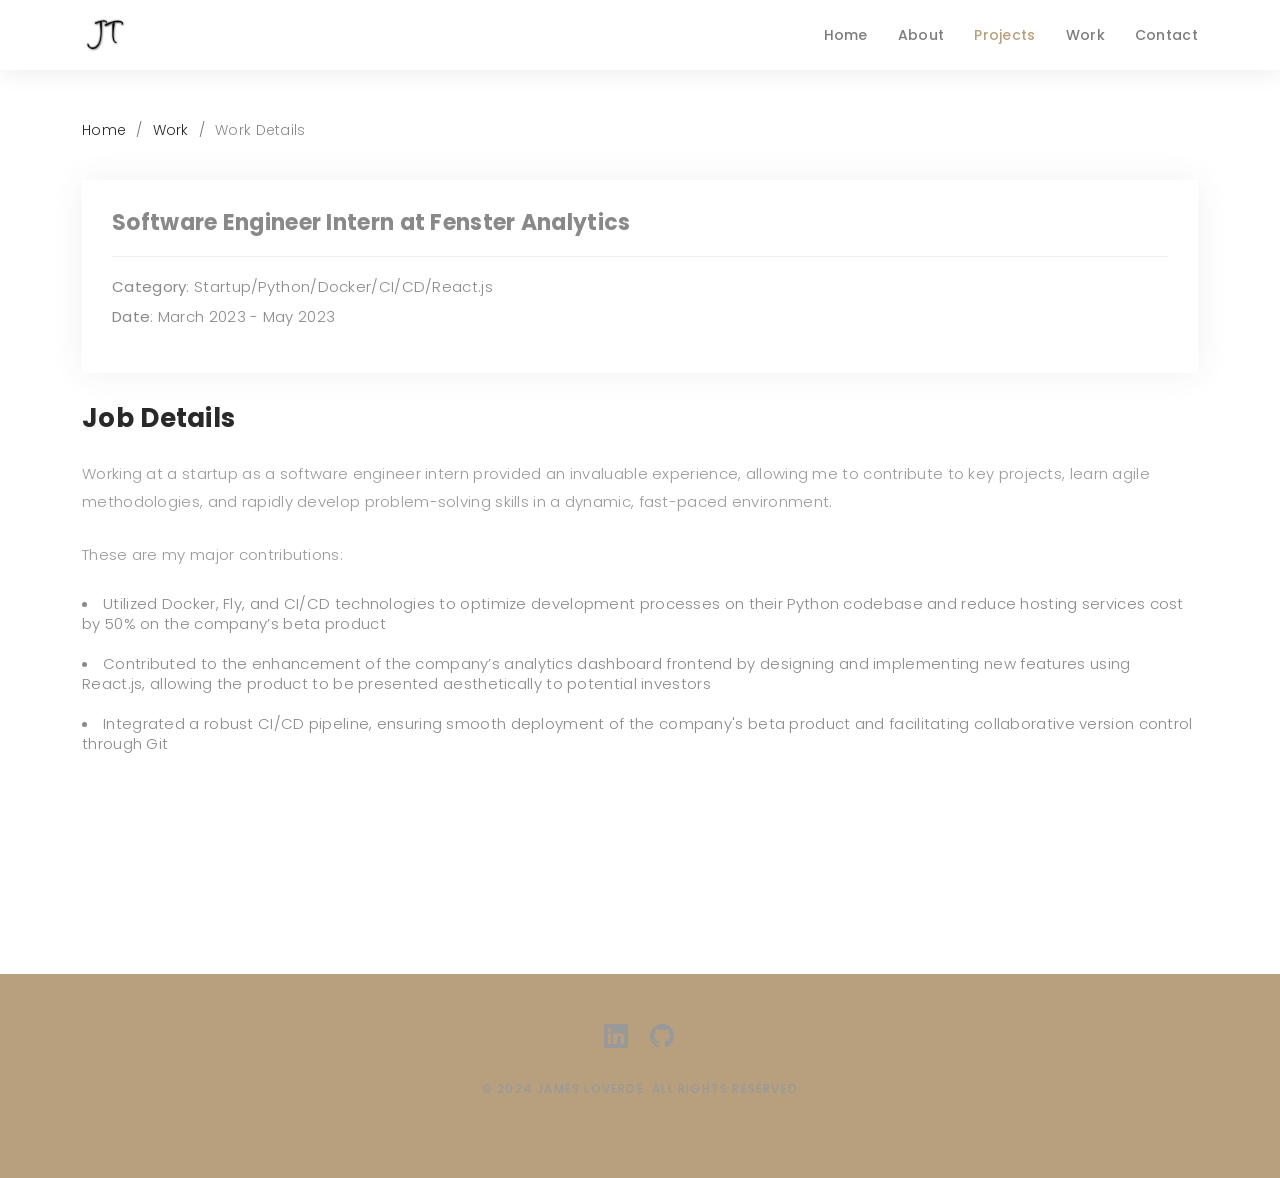
<file: blog-details-2.html>
<!DOCTYPE html>
<html lang="en">

<head>

      
      
  <meta charset="utf-8">
  <meta content="width=device-width, initial-scale=1.0" name="viewport">

  <title>James Tyler LoVerde's Portfolio</title>
  <meta content="" name="description">
  <meta content="" name="keywords">

  <!-- Favicons -->
  <link href="assets/img/Jtwhite.png" rel="icon">
  <link href="assets/img/apple-touch-icon.png" rel="apple-touch-icon">

  <!-- Google Fonts -->
  <link href="https://fonts.googleapis.com/css?family=Poppins:300,300i,400,400i,500,500i,600,600i,700,700i|Playfair+Display:400,400i,500,500i,600,600i,700,700i,900,900i" rel="stylesheet">

  <!-- Vendor CSS Files -->
  <link href="assets/vendor/bootstrap/css/bootstrap.min.css" rel="stylesheet">
  <link href="assets/vendor/bootstrap-icons/bootstrap-icons.css" rel="stylesheet">
  <link href="assets/vendor/boxicons/css/boxicons.min.css" rel="stylesheet">
  <link href="assets/vendor/glightbox/css/glightbox.min.css" rel="stylesheet">
  <link href="assets/vendor/swiper/swiper-bundle.min.css" rel="stylesheet">

  <!-- Template Main CSS File -->
  <link href="assets/css/style.css" rel="stylesheet">

  <!-- =======================================================
  * Template Name: Folio
  * Template URL: https://bootstrapmade.com/folio-bootstrap-portfolio-template/
  * Updated: Mar 17 2024 with Bootstrap v5.3.3
  * Author: BootstrapMade.com
  * License: https://bootstrapmade.com/license/
  ======================================================== -->
</head>

<body>

  <!-- ======= Header ======= -->
  <header id="header" class="fixed-top header-inner-pages">
    <div class="container d-flex align-items-center justify-content-between">

      <a href="index.html" class="logo"><img src="assets/img/JT.png" alt="" class="img-fluid"></a>
      <!-- Uncomment below if you prefer to use an text logo -->
      <!-- <h1 class="logo"><a href="index.html">Folio</a></h1> -->

      <nav id="navbar" class="navbar">
        <ul>
          <li><a class="nav-link scrollto " href="index.html#hero">Home</a></li>
          <li><a class="nav-link scrollto" href="index.html#about">About</a></li>
          <li><a class="nav-link active scrollto" href="index.html#portfolio">Projects</a></li>
          <li><a class="nav-link scrollto" href="index.html#journal">Work</a></li>
          <!-- <li class="dropdown"><a href="#"><span>Drop Down</span> <i class="bi bi-chevron-down"></i></a>
            <ul>
              <li><a href="#">Drop Down 1</a></li>
              <li class="dropdown"><a href="#"><span>Deep Drop Down</span> <i class="bi bi-chevron-right"></i></a>
                <ul>
                  <li><a href="#">Deep Drop Down 1</a></li>
                  <li><a href="#">Deep Drop Down 2</a></li>
                  <li><a href="#">Deep Drop Down 3</a></li>
                  <li><a href="#">Deep Drop Down 4</a></li>
                  <li><a href="#">Deep Drop Down 5</a></li>
                </ul>
              </li>
              <li><a href="#">Drop Down 2</a></li>
              <li><a href="#">Drop Down 3</a></li>
              <li><a href="#">Drop Down 4</a></li>
            </ul>
          </li> -->
          <li><a class="nav-link scrollto" href="index.html#contact">Contact</a></li>
        </ul>
        <i class="bi bi-list mobile-nav-toggle"></i>
      </nav><!-- .navbar -->

    </div>
  </header><!-- End Header -->

  <main id="main">
    
    <!-- ======= Breadcrumbs Section ======= -->
    <section class="breadcrumbs">
      <div class="container">

        <div class="d-flex justify-content-between align-items-center">
          <!-- <h2>Project Details</h2> -->
          <ol>
            <li><a href="index.html">Home</a></li>
            <li><a href="index.html#journal">Work</a></li>
            <li>Work Details</li>
          </ol>
        </div>

      </div>
    </section><!-- Breadcrumbs Section -->

    <!-- ======= Portfolio Details Section ======= -->
    <section id="portfolio-details" class="portfolio-details">
      <div class="container">

        <div class="row gy-4">

          <div class="col-lg-12">
            <div class="portfolio-info">
              <h3>Software Engineer Intern at Fenster Analytics</h3>
              <ul>
                <li><strong>Category</strong>: Startup/Python/Docker/CI/CD/React.js</li>
                <li><strong>Date</strong>: March 2023 - May 2023</li>
              </ul>
            </div>
            <div class="portfolio-description">
            <h2>Job Details</h2>
            <p>
                Working at a startup as a software engineer intern provided an invaluable experience, 
                allowing me to contribute to key projects, learn agile methodologies, and rapidly develop problem-solving skills in a dynamic, fast-paced environment.
            </p>
            <p> 
                These are my major contributions: 
            </p>
              <li>
                Utilized Docker, Fly, and CI/CD technologies to optimize development processes on their Python codebase and reduce hosting services cost by 50% on the company’s beta product
              </li>
              <li>
                Contributed to the enhancement of the company’s analytics dashboard frontend by designing and implementing new features using React.js, allowing the product to be presented aesthetically to potential investors
            </li>
              <li>
                Integrated a robust CI/CD pipeline, ensuring smooth deployment of the company's beta product and facilitating collaborative version control through Git
            </li>
           
            
            </div>
          </div>

        </div>

      </div>
    </section><!-- End Portfolio Details Section -->

  </main><!-- End #main -->

  <!-- ======= Footer ======= -->
  <div id="footer" class="text-center">
    <div class="container">
      <div class="socials-media text-center">

        <ul class="list-unstyled">
          <!-- <li><a href="#"><i class="bi bi-facebook"></i></a></li>
          <li><a href="#"><i class="bi bi-twitter"></i></a></li>
          <li><a href="#"><i class="bi bi-instagram"></i></a></li> -->
          <li><a href="https://www.linkedin.com/in/james-loverde/"><i class="bi bi-linkedin"></i></a></li>
          <li><a href="https://github.com/JTL24"><i class="bi bi-github"></i></a></li>
        </ul>

      </div>

      <p>&copy; 2024 James LoVerde. ALL RIGHTS RESERVED</p>

    </div>
  </div><!-- End Footer -->

  <a href="#" class="back-to-top d-flex align-items-center justify-content-center"><i class="bi bi-arrow-up-short"></i></a>

  <!-- Vendor JS Files -->
  <script src="assets/vendor/bootstrap/js/bootstrap.bundle.min.js"></script>
  <script src="assets/vendor/glightbox/js/glightbox.min.js"></script>
  <script src="assets/vendor/isotope-layout/isotope.pkgd.min.js"></script>
  <script src="assets/vendor/swiper/swiper-bundle.min.js"></script>
  <script src="assets/vendor/typed.js/typed.umd.js"></script>
  <script src="assets/vendor/php-email-form/validate.js"></script>

  <!-- Template Main JS File -->
  <script src="assets/js/main.js"></script>

</body>

</html>
</file>
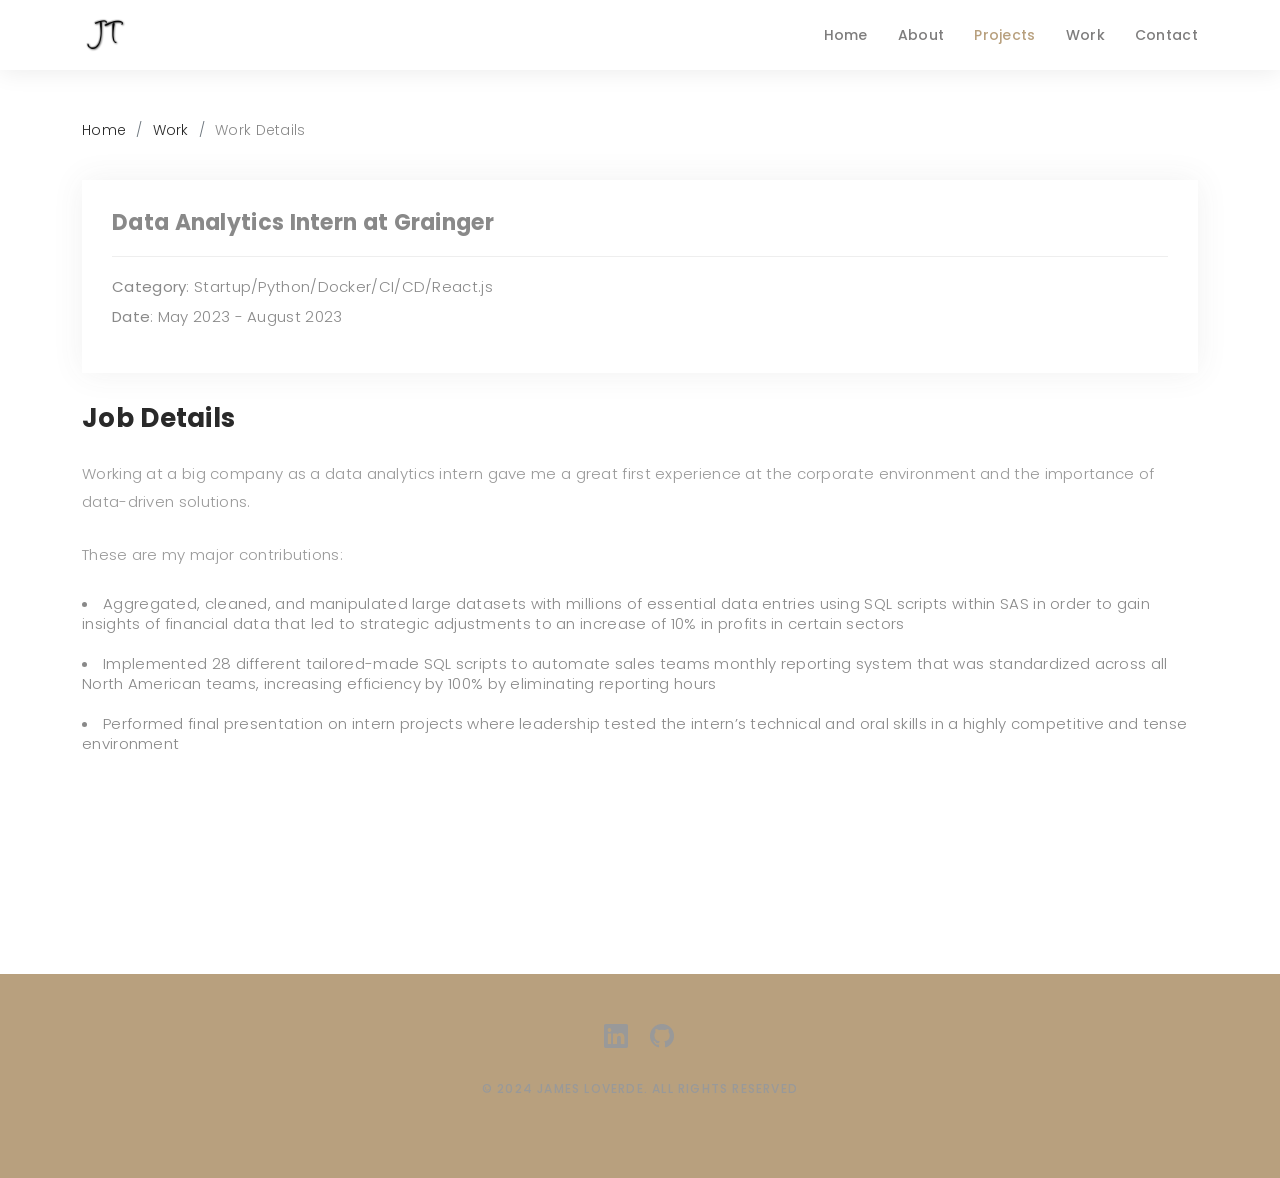
<file: blog-details-3.html>
<!DOCTYPE html>
<html lang="en">

<head>
  <meta charset="utf-8">
  <meta content="width=device-width, initial-scale=1.0" name="viewport">

  <title>James Tyler LoVerde's Portfolio</title>
  <meta content="" name="description">
  <meta content="" name="keywords">

  <!-- Favicons -->
  <link href="assets/img/Jtwhite.png" rel="icon">
  <link href="assets/img/apple-touch-icon.png" rel="apple-touch-icon">

  <!-- Google Fonts -->
  <link href="https://fonts.googleapis.com/css?family=Poppins:300,300i,400,400i,500,500i,600,600i,700,700i|Playfair+Display:400,400i,500,500i,600,600i,700,700i,900,900i" rel="stylesheet">

  <!-- Vendor CSS Files -->
  <link href="assets/vendor/bootstrap/css/bootstrap.min.css" rel="stylesheet">
  <link href="assets/vendor/bootstrap-icons/bootstrap-icons.css" rel="stylesheet">
  <link href="assets/vendor/boxicons/css/boxicons.min.css" rel="stylesheet">
  <link href="assets/vendor/glightbox/css/glightbox.min.css" rel="stylesheet">
  <link href="assets/vendor/swiper/swiper-bundle.min.css" rel="stylesheet">

  <!-- Template Main CSS File -->
  <link href="assets/css/style.css" rel="stylesheet">

  <!-- =======================================================
  * Template Name: Folio
  * Template URL: https://bootstrapmade.com/folio-bootstrap-portfolio-template/
  * Updated: Mar 17 2024 with Bootstrap v5.3.3
  * Author: BootstrapMade.com
  * License: https://bootstrapmade.com/license/
  ======================================================== -->
</head>

<body>

  <!-- ======= Header ======= -->
  <header id="header" class="fixed-top header-inner-pages">
    <div class="container d-flex align-items-center justify-content-between">

      <a href="index.html" class="logo"><img src="assets/img/JT.png" alt="" class="img-fluid"></a>
      <!-- Uncomment below if you prefer to use an text logo -->
      <!-- <h1 class="logo"><a href="index.html">Folio</a></h1> -->

      <nav id="navbar" class="navbar">
        <ul>
          <li><a class="nav-link scrollto " href="index.html#hero">Home</a></li>
          <li><a class="nav-link scrollto" href="index.html#about">About</a></li>
          <li><a class="nav-link active scrollto" href="index.html#portfolio">Projects</a></li>
          <li><a class="nav-link scrollto" href="index.html#journal">Work</a></li>
          <!-- <li class="dropdown"><a href="#"><span>Drop Down</span> <i class="bi bi-chevron-down"></i></a>
            <ul>
              <li><a href="#">Drop Down 1</a></li>
              <li class="dropdown"><a href="#"><span>Deep Drop Down</span> <i class="bi bi-chevron-right"></i></a>
                <ul>
                  <li><a href="#">Deep Drop Down 1</a></li>
                  <li><a href="#">Deep Drop Down 2</a></li>
                  <li><a href="#">Deep Drop Down 3</a></li>
                  <li><a href="#">Deep Drop Down 4</a></li>
                  <li><a href="#">Deep Drop Down 5</a></li>
                </ul>
              </li>
              <li><a href="#">Drop Down 2</a></li>
              <li><a href="#">Drop Down 3</a></li>
              <li><a href="#">Drop Down 4</a></li>
            </ul>
          </li> -->
          <li><a class="nav-link scrollto" href="index.html#contact">Contact</a></li>
        </ul>
        <i class="bi bi-list mobile-nav-toggle"></i>
      </nav><!-- .navbar -->

    </div>
  </header><!-- End Header -->

  <main id="main">
    
    <!-- ======= Breadcrumbs Section ======= -->
    <section class="breadcrumbs">
      <div class="container">

        <div class="d-flex justify-content-between align-items-center">
          <!-- <h2>Project Details</h2> -->
          <ol>
            <li><a href="index.html">Home</a></li>
            <li><a href="index.html#journal">Work</a></li>
            <li>Work Details</li>
          </ol>
        </div>

      </div>
    </section><!-- Breadcrumbs Section -->

    <!-- ======= Portfolio Details Section ======= -->
    <section id="portfolio-details" class="portfolio-details">
      <div class="container">

        <div class="row gy-4">

          <div class="col-lg-12">
            <div class="portfolio-info">
              <h3>Data Analytics Intern at Grainger</h3>
              <ul>
                <li><strong>Category</strong>: Startup/Python/Docker/CI/CD/React.js</li>
                <li><strong>Date</strong>: May 2023 - August 2023</li>
              </ul>
            </div>
            <div class="portfolio-description">
                <h2>Job Details</h2>
            <p>
                Working at a big company as a data analytics intern gave me a great first experience at the corporate environment and the importance of data-driven solutions. 
            </p>
            <p> 
                These are my major contributions: 
            </p>
              <li>
                Aggregated, cleaned, and manipulated large datasets with millions of essential data entries using SQL scripts within SAS in order to gain insights of financial data that led to strategic
                adjustments to an increase of 10% in profits in certain sectors
              </li>
              <li>
                Implemented 28 different tailored-made SQL scripts to automate sales teams monthly reporting system that was standardized across all North American teams,
                increasing efficiency by 100% by eliminating reporting hours
              <li>
                Performed final presentation on intern projects where leadership tested the intern’s technical and oral skills in a highly competitive and tense environment
            </li>
           
            
            </div>
          </div>

        </div>

      </div>
    </section><!-- End Portfolio Details Section -->

  </main><!-- End #main -->

  <!-- ======= Footer ======= -->
  <div id="footer" class="text-center">
    <div class="container">
      <div class="socials-media text-center">

        <ul class="list-unstyled">
          <!-- <li><a href="#"><i class="bi bi-facebook"></i></a></li>
          <li><a href="#"><i class="bi bi-twitter"></i></a></li>
          <li><a href="#"><i class="bi bi-instagram"></i></a></li> -->
          <li><a href="https://www.linkedin.com/in/james-loverde/"><i class="bi bi-linkedin"></i></a></li>
          <li><a href="https://github.com/JTL24"><i class="bi bi-github"></i></a></li>
        </ul>

      </div>

      <p>&copy; 2024 James LoVerde. ALL RIGHTS RESERVED</p>

    </div>
  </div><!-- End Footer -->

  <a href="#" class="back-to-top d-flex align-items-center justify-content-center"><i class="bi bi-arrow-up-short"></i></a>

  <!-- Vendor JS Files -->
  <script src="assets/vendor/bootstrap/js/bootstrap.bundle.min.js"></script>
  <script src="assets/vendor/glightbox/js/glightbox.min.js"></script>
  <script src="assets/vendor/isotope-layout/isotope.pkgd.min.js"></script>
  <script src="assets/vendor/swiper/swiper-bundle.min.js"></script>
  <script src="assets/vendor/typed.js/typed.umd.js"></script>
  <script src="assets/vendor/php-email-form/validate.js"></script>

  <!-- Template Main JS File -->
  <script src="assets/js/main.js"></script>

</body>

</html>
</file>
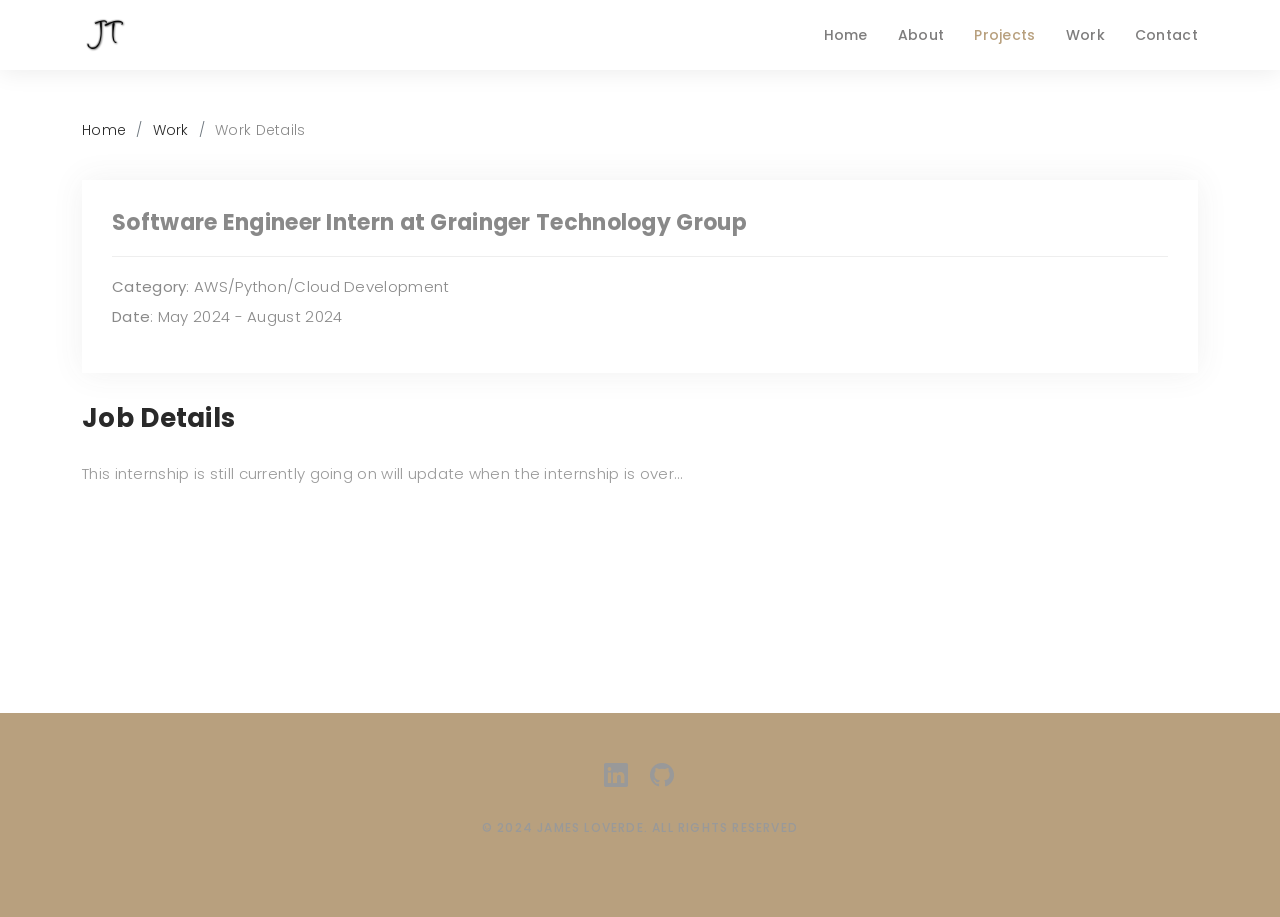
<file: blog-details.html>
<!DOCTYPE html>
<html lang="en">

<head>
  <meta charset="utf-8">
  <meta content="width=device-width, initial-scale=1.0" name="viewport">

  <title>James Tyler LoVerde's Portfolio</title>
  <meta content="" name="description">
  <meta content="" name="keywords">

  <!-- Favicons -->
  <link href="assets/img/Jtwhite.png" rel="icon">
  <link href="assets/img/apple-touch-icon.png" rel="apple-touch-icon">

  <!-- Google Fonts -->
  <link href="https://fonts.googleapis.com/css?family=Poppins:300,300i,400,400i,500,500i,600,600i,700,700i|Playfair+Display:400,400i,500,500i,600,600i,700,700i,900,900i" rel="stylesheet">

  <!-- Vendor CSS Files -->
  <link href="assets/vendor/bootstrap/css/bootstrap.min.css" rel="stylesheet">
  <link href="assets/vendor/bootstrap-icons/bootstrap-icons.css" rel="stylesheet">
  <link href="assets/vendor/boxicons/css/boxicons.min.css" rel="stylesheet">
  <link href="assets/vendor/glightbox/css/glightbox.min.css" rel="stylesheet">
  <link href="assets/vendor/swiper/swiper-bundle.min.css" rel="stylesheet">

  <!-- Template Main CSS File -->
  <link href="assets/css/style.css" rel="stylesheet">

  <!-- =======================================================
  * Template Name: Folio
  * Template URL: https://bootstrapmade.com/folio-bootstrap-portfolio-template/
  * Updated: Mar 17 2024 with Bootstrap v5.3.3
  * Author: BootstrapMade.com
  * License: https://bootstrapmade.com/license/
  ======================================================== -->
</head>

<body>

  <!-- ======= Header ======= -->
  <header id="header" class="fixed-top header-inner-pages">
    <div class="container d-flex align-items-center justify-content-between">

      <a href="index.html" class="logo"><img src="assets/img/JT.png" alt="" class="img-fluid"></a>
      <!-- Uncomment below if you prefer to use an text logo -->
      <!-- <h1 class="logo"><a href="index.html">Folio</a></h1> -->

      <nav id="navbar" class="navbar">
        <ul>
          <li><a class="nav-link scrollto " href="index.html#hero">Home</a></li>
          <li><a class="nav-link scrollto" href="index.html#about">About</a></li>
          <li><a class="nav-link active scrollto" href="index.html#portfolio">Projects</a></li>
          <li><a class="nav-link scrollto" href="index.html#journal">Work</a></li>
          <!-- <li class="dropdown"><a href="#"><span>Drop Down</span> <i class="bi bi-chevron-down"></i></a>
            <ul>
              <li><a href="#">Drop Down 1</a></li>
              <li class="dropdown"><a href="#"><span>Deep Drop Down</span> <i class="bi bi-chevron-right"></i></a>
                <ul>
                  <li><a href="#">Deep Drop Down 1</a></li>
                  <li><a href="#">Deep Drop Down 2</a></li>
                  <li><a href="#">Deep Drop Down 3</a></li>
                  <li><a href="#">Deep Drop Down 4</a></li>
                  <li><a href="#">Deep Drop Down 5</a></li>
                </ul>
              </li>
              <li><a href="#">Drop Down 2</a></li>
              <li><a href="#">Drop Down 3</a></li>
              <li><a href="#">Drop Down 4</a></li>
            </ul>
          </li> -->
          <li><a class="nav-link scrollto" href="index.html#contact">Contact</a></li>
        </ul>
        <i class="bi bi-list mobile-nav-toggle"></i>
      </nav><!-- .navbar -->

    </div>
  </header><!-- End Header -->

  <main id="main">
    
    <!-- ======= Breadcrumbs Section ======= -->
    <section class="breadcrumbs">
      <div class="container">

        <div class="d-flex justify-content-between align-items-center">
          <!-- <h2>Project Details</h2> -->
          <ol>
            <li><a href="index.html">Home</a></li>
            <li><a href="index.html#journal">Work</a></li>
            <li>Work Details</li>
          </ol>
        </div>

      </div>
    </section><!-- Breadcrumbs Section -->

    <!-- ======= Portfolio Details Section ======= -->
    <section id="portfolio-details" class="portfolio-details">
      <div class="container">

        <div class="row gy-4">

          <div class="col-lg-12">
            <div class="portfolio-info">
              <h3>Software Engineer Intern at Grainger Technology Group</h3>
              <ul>
                <li><strong>Category</strong>: AWS/Python/Cloud Development</li>
                <li><strong>Date</strong>: May 2024 - August 2024</li>
              </ul>
            </div>
            <div class="portfolio-description">
            <h2>Job Details</h2>
              <p>
                This internship is still currently going on will update when the internship is over...
              </p>
              <p>
              </p>
              <p>
              </p>
              <p>
              </p>
            </div>
          </div>

        </div>

      </div>
    </section><!-- End Portfolio Details Section -->

  </main><!-- End #main -->

  <!-- ======= Footer ======= -->
  <div id="footer" class="text-center">
    <div class="container">
      <div class="socials-media text-center">

        <ul class="list-unstyled">
          <!-- <li><a href="#"><i class="bi bi-facebook"></i></a></li>
          <li><a href="#"><i class="bi bi-twitter"></i></a></li>
          <li><a href="#"><i class="bi bi-instagram"></i></a></li> -->
          <li><a href="https://www.linkedin.com/in/james-loverde/"><i class="bi bi-linkedin"></i></a></li>
          <li><a href="https://github.com/JTL24"><i class="bi bi-github"></i></a></li>
        </ul>

      </div>

      <p>&copy; 2024 James LoVerde. ALL RIGHTS RESERVED</p>

    </div>
  </div><!-- End Footer -->

  <a href="#" class="back-to-top d-flex align-items-center justify-content-center"><i class="bi bi-arrow-up-short"></i></a>

  <!-- Vendor JS Files -->
  <script src="assets/vendor/bootstrap/js/bootstrap.bundle.min.js"></script>
  <script src="assets/vendor/glightbox/js/glightbox.min.js"></script>
  <script src="assets/vendor/isotope-layout/isotope.pkgd.min.js"></script>
  <script src="assets/vendor/swiper/swiper-bundle.min.js"></script>
  <script src="assets/vendor/typed.js/typed.umd.js"></script>
  <script src="assets/vendor/php-email-form/validate.js"></script>

  <!-- Template Main JS File -->
  <script src="assets/js/main.js"></script>

</body>

</html>
</file>
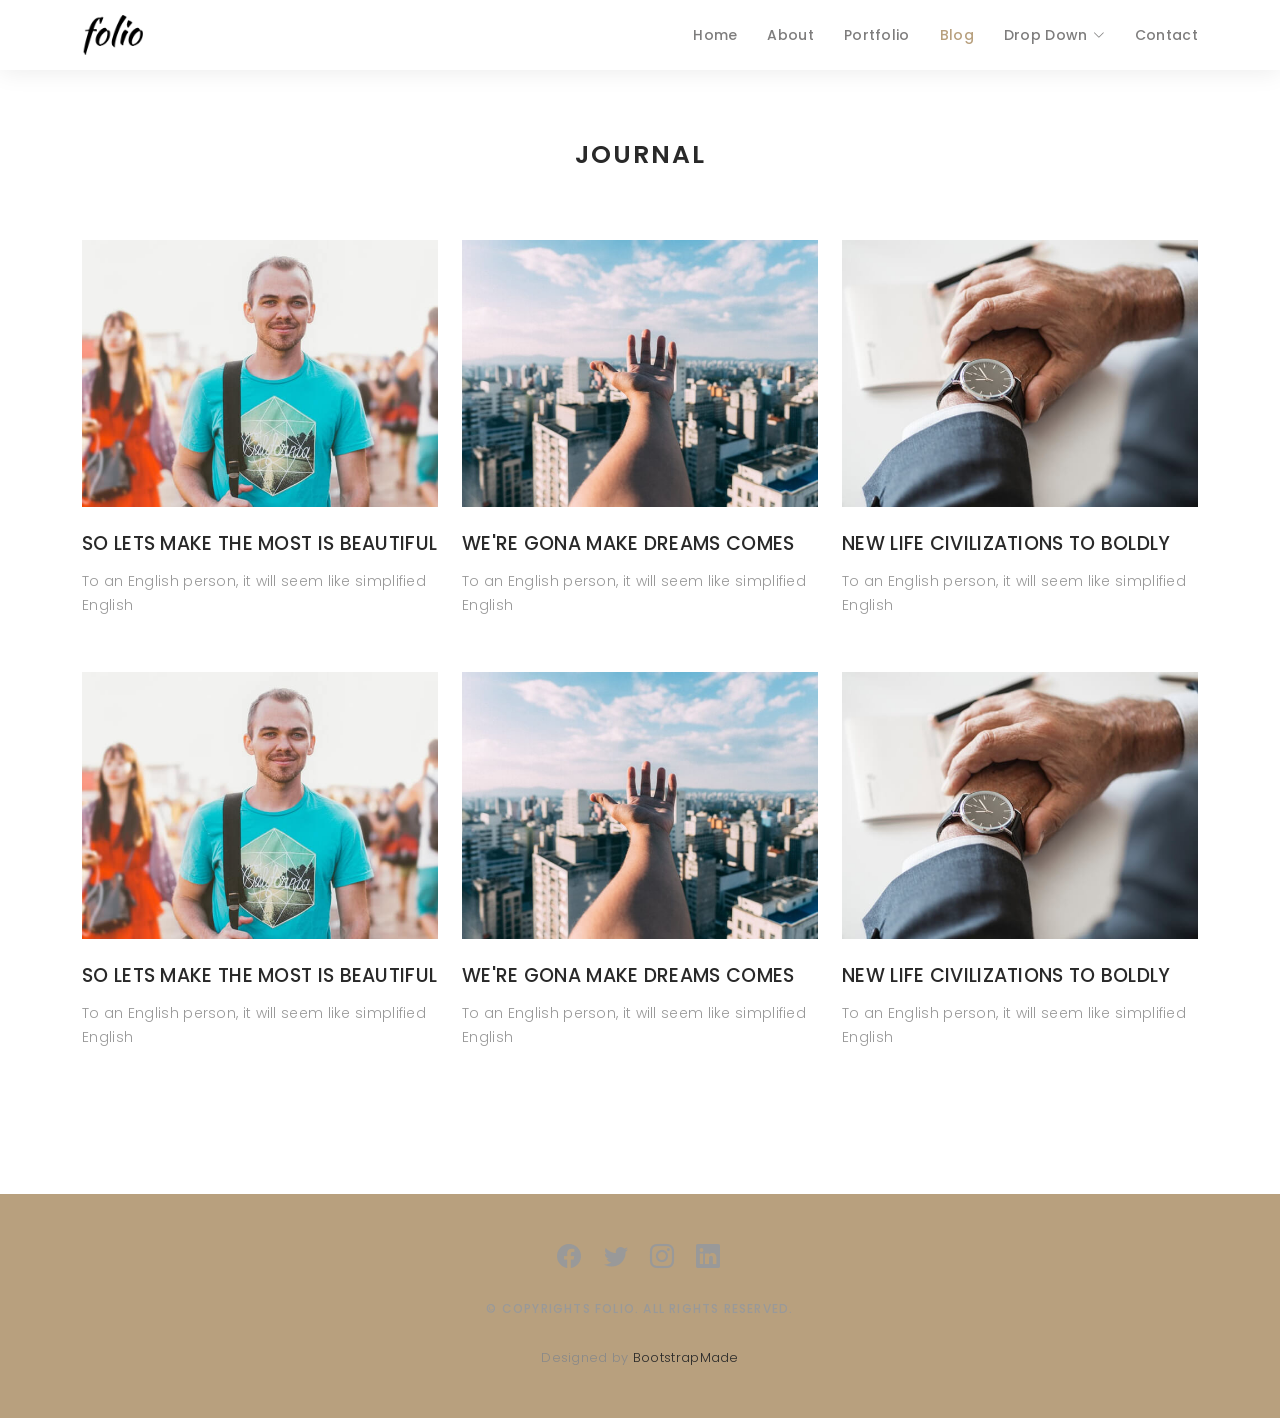
<file: blog-grid.html>
<!DOCTYPE html>
<html lang="en">

<head>
  <meta charset="utf-8">
  <meta content="width=device-width, initial-scale=1.0" name="viewport">

  <title>Folio Bootstrap Template - Blog Grid</title>
  <meta content="" name="description">
  <meta content="" name="keywords">

  <!-- Favicons -->
  <link href="assets/img/favicon.png" rel="icon">
  <link href="assets/img/apple-touch-icon.png" rel="apple-touch-icon">

  <!-- Google Fonts -->
  <link href="https://fonts.googleapis.com/css?family=Poppins:300,300i,400,400i,500,500i,600,600i,700,700i|Playfair+Display:400,400i,500,500i,600,600i,700,700i,900,900i" rel="stylesheet">

  <!-- Vendor CSS Files -->
  <link href="assets/vendor/bootstrap/css/bootstrap.min.css" rel="stylesheet">
  <link href="assets/vendor/bootstrap-icons/bootstrap-icons.css" rel="stylesheet">
  <link href="assets/vendor/boxicons/css/boxicons.min.css" rel="stylesheet">
  <link href="assets/vendor/glightbox/css/glightbox.min.css" rel="stylesheet">
  <link href="assets/vendor/swiper/swiper-bundle.min.css" rel="stylesheet">

  <!-- Template Main CSS File -->
  <link href="assets/css/style.css" rel="stylesheet">

  <!-- =======================================================
  * Template Name: Folio
  * Template URL: https://bootstrapmade.com/folio-bootstrap-portfolio-template/
  * Updated: Mar 17 2024 with Bootstrap v5.3.3
  * Author: BootstrapMade.com
  * License: https://bootstrapmade.com/license/
  ======================================================== -->
</head>

<body>

  <!-- ======= Header ======= -->
  <header id="header" class="fixed-top header-inner-pages">
    <div class="container d-flex align-items-center justify-content-between">

      <a href="index.html" class="logo"><img src="assets/img/logo.png" alt="" class="img-fluid"></a>
      <!-- Uncomment below if you prefer to use an text logo -->
      <!-- <h1 class="logo"><a href="index.html">Folio</a></h1> -->

      <nav id="navbar" class="navbar">
        <ul>
          <li><a class="nav-link scrollto " href="#hero">Home</a></li>
          <li><a class="nav-link scrollto" href="#about">About</a></li>
          <li><a class="nav-link  scrollto" href="#portfolio">Portfolio</a></li>
          <li><a class="nav-link active  scrollto" href="#journal">Blog</a></li>
          <li class="dropdown"><a href="#"><span>Drop Down</span> <i class="bi bi-chevron-down"></i></a>
            <ul>
              <li><a href="#">Drop Down 1</a></li>
              <li class="dropdown"><a href="#"><span>Deep Drop Down</span> <i class="bi bi-chevron-right"></i></a>
                <ul>
                  <li><a href="#">Deep Drop Down 1</a></li>
                  <li><a href="#">Deep Drop Down 2</a></li>
                  <li><a href="#">Deep Drop Down 3</a></li>
                  <li><a href="#">Deep Drop Down 4</a></li>
                  <li><a href="#">Deep Drop Down 5</a></li>
                </ul>
              </li>
              <li><a href="#">Drop Down 2</a></li>
              <li><a href="#">Drop Down 3</a></li>
              <li><a href="#">Drop Down 4</a></li>
            </ul>
          </li>
          <li><a class="nav-link scrollto" href="#contact">Contact</a></li>
        </ul>
        <i class="bi bi-list mobile-nav-toggle"></i>
      </nav><!-- .navbar -->

    </div>
  </header><!-- End Header -->

  <main id="main">

    <!-- ======= Blog Grid ======= -->
    <div id="journal-blog" class="text-left  paddsections">

      <div class="container">
        <div class="section-title text-center">
          <h2>journal</h2>
        </div>
      </div>

      <div class="container">
        <div class="journal-block">
          <div class="row">

            <div class="col-lg-4 col-md-6">
              <div class="journal-info mb-30">

                <a href="blog-single.html"><img src="assets/img/blog-post-1.jpg" class="img-responsive" alt="img"></a>

                <div class="journal-txt">

                  <h4><a href="blog-single.html">SO LETS MAKE THE MOST IS BEAUTIFUL</a></h4>
                  <p class="separator">To an English person, it will seem like simplified English
                  </p>

                </div>

              </div>
            </div>

            <div class="col-lg-4 col-md-6">
              <div class="journal-info mb-30">

                <a href="blog-single.html"><img src="assets/img/blog-post-2.jpg" class="img-responsive" alt="img"></a>

                <div class="journal-txt">

                  <h4><a href="blog-single.html">WE'RE GONA MAKE DREAMS COMES</a></h4>
                  <p class="separator">To an English person, it will seem like simplified English
                  </p>

                </div>

              </div>
            </div>

            <div class="col-lg-4 col-md-6">
              <div class="journal-info mb-30">

                <a href="blog-single.html"><img src="assets/img/blog-post-3.jpg" class="img-responsive" alt="img"></a>

                <div class="journal-txt">

                  <h4><a href="blog-single.html">NEW LIFE CIVILIZATIONS TO BOLDLY</a></h4>
                  <p class="separator">To an English person, it will seem like simplified English
                  </p>

                </div>

              </div>
            </div>

            <div class="col-lg-4 col-md-6">
              <div class="journal-info mb-30">

                <a href="blog-single.html"><img src="assets/img/blog-post-1.jpg" class="img-responsive" alt="img"></a>

                <div class="journal-txt">

                  <h4><a href="blog-single.html">SO LETS MAKE THE MOST IS BEAUTIFUL</a></h4>
                  <p class="separator">To an English person, it will seem like simplified English
                  </p>

                </div>

              </div>
            </div>

            <div class="col-lg-4 col-md-6">
              <div class="journal-info mb-30">

                <a href="blog-single.html"><img src="assets/img/blog-post-2.jpg" class="img-responsive" alt="img"></a>

                <div class="journal-txt">

                  <h4><a href="blog-single.html">WE'RE GONA MAKE DREAMS COMES</a></h4>
                  <p class="separator">To an English person, it will seem like simplified English
                  </p>

                </div>

              </div>
            </div>

            <div class="col-lg-4 col-md-6">
              <div class="journal-info mb-30">

                <a href="blog-single.html"><img src="assets/img/blog-post-3.jpg" class="img-responsive" alt="img"></a>

                <div class="journal-txt">

                  <h4><a href="blog-single.html">NEW LIFE CIVILIZATIONS TO BOLDLY</a></h4>
                  <p class="separator">To an English person, it will seem like simplified English
                  </p>

                </div>

              </div>
            </div>

          </div>
        </div>
      </div>
    </div><!-- End Blog Grid -->

  </main><!-- End #main -->

  <!-- ======= Footer ======= -->
  <div id="footer" class="text-center">
    <div class="container">
      <div class="socials-media text-center">

        <ul class="list-unstyled">
          <li><a href="#"><i class="bi bi-facebook"></i></a></li>
          <li><a href="#"><i class="bi bi-twitter"></i></a></li>
          <li><a href="#"><i class="bi bi-instagram"></i></a></li>
          <li><a href="#"><i class="bi bi-linkedin"></i></a></li>
        </ul>

      </div>

      <p>&copy; Copyrights Folio. All rights reserved.</p>

      <div class="credits">
        <!--
        All the links in the footer should remain intact.
        You can delete the links only if you purchased the pro version.
        Licensing information: https://bootstrapmade.com/license/
        Purchase the pro version with working PHP/AJAX contact form: https://bootstrapmade.com/buy/?theme=Folio
      -->
        Designed by <a href="https://bootstrapmade.com/">BootstrapMade</a>
      </div>

    </div>
  </div><!-- End Footer -->

  <a href="#" class="back-to-top d-flex align-items-center justify-content-center"><i class="bi bi-arrow-up-short"></i></a>

  <!-- Vendor JS Files -->
  <script src="assets/vendor/bootstrap/js/bootstrap.bundle.min.js"></script>
  <script src="assets/vendor/glightbox/js/glightbox.min.js"></script>
  <script src="assets/vendor/isotope-layout/isotope.pkgd.min.js"></script>
  <script src="assets/vendor/swiper/swiper-bundle.min.js"></script>
  <script src="assets/vendor/typed.js/typed.umd.js"></script>
  <script src="assets/vendor/php-email-form/validate.js"></script>

  <!-- Template Main JS File -->
  <script src="assets/js/main.js"></script>

</body>

</html>
</file>
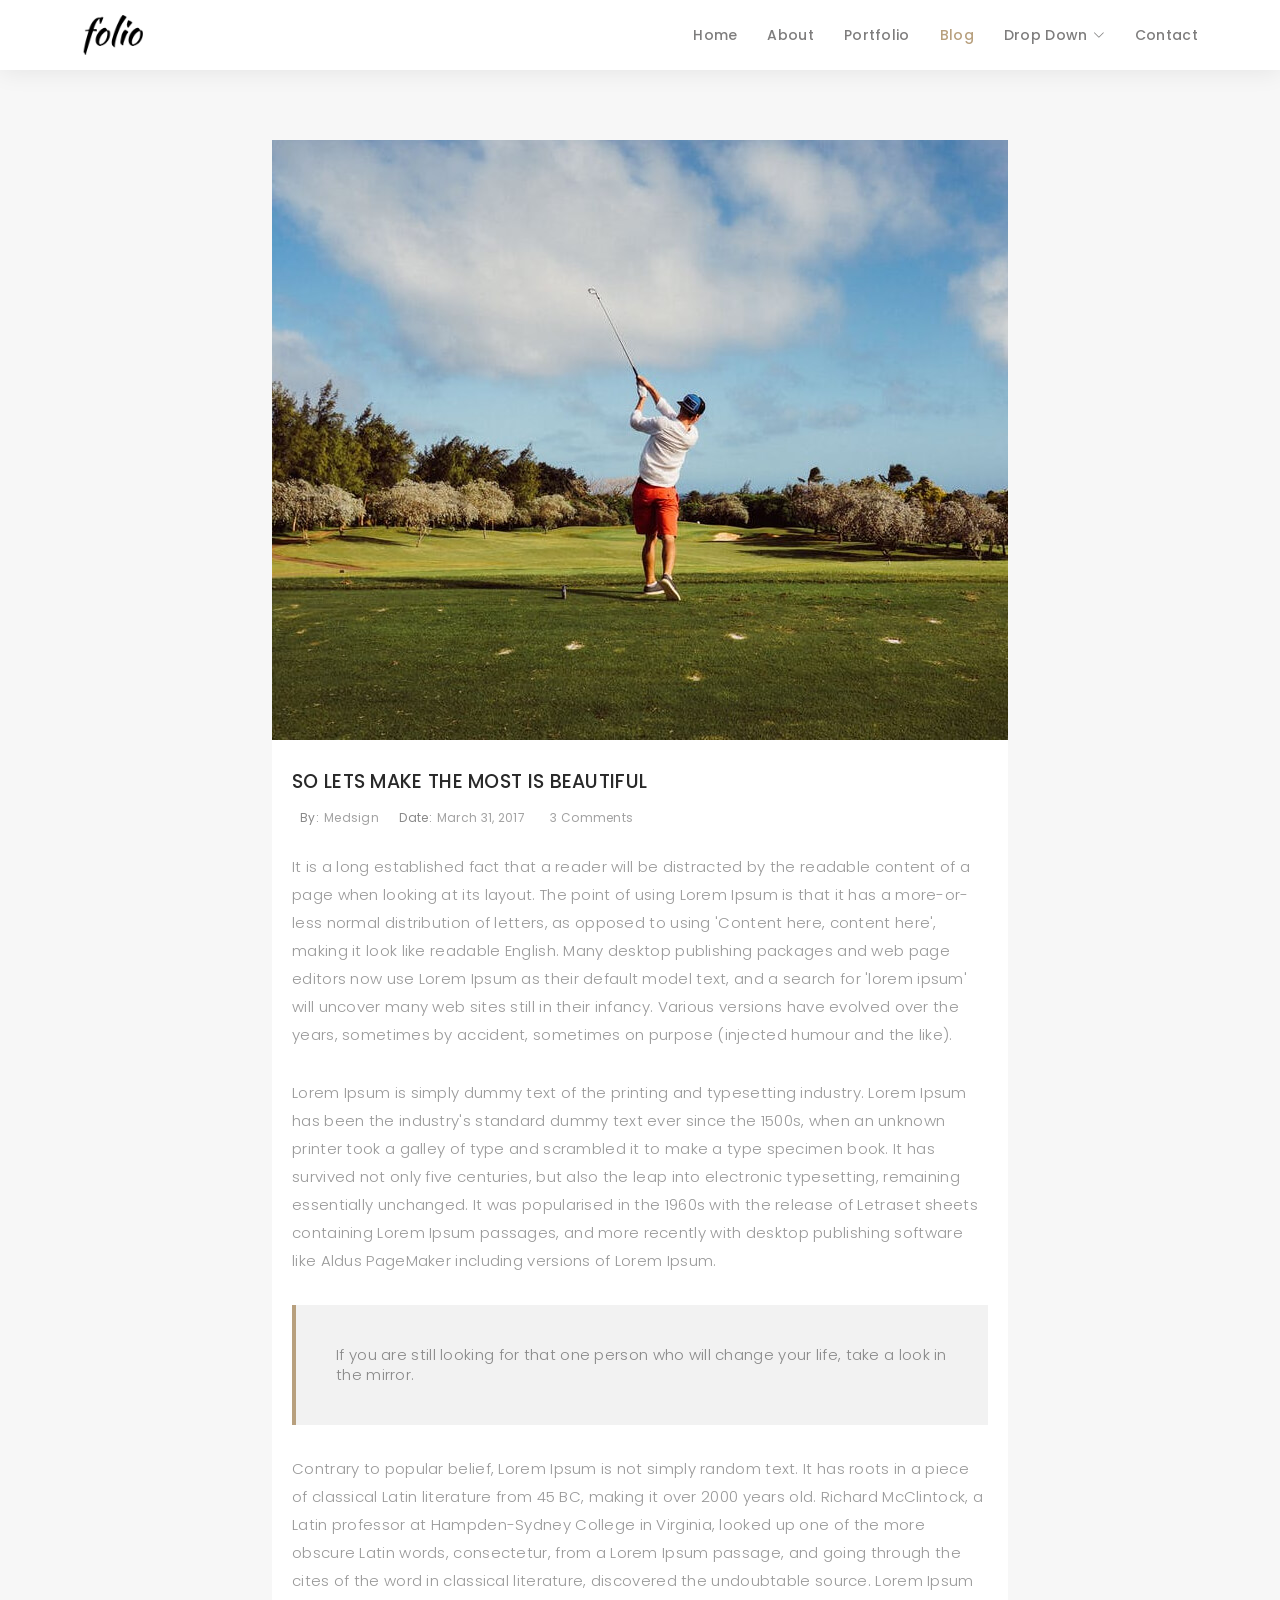
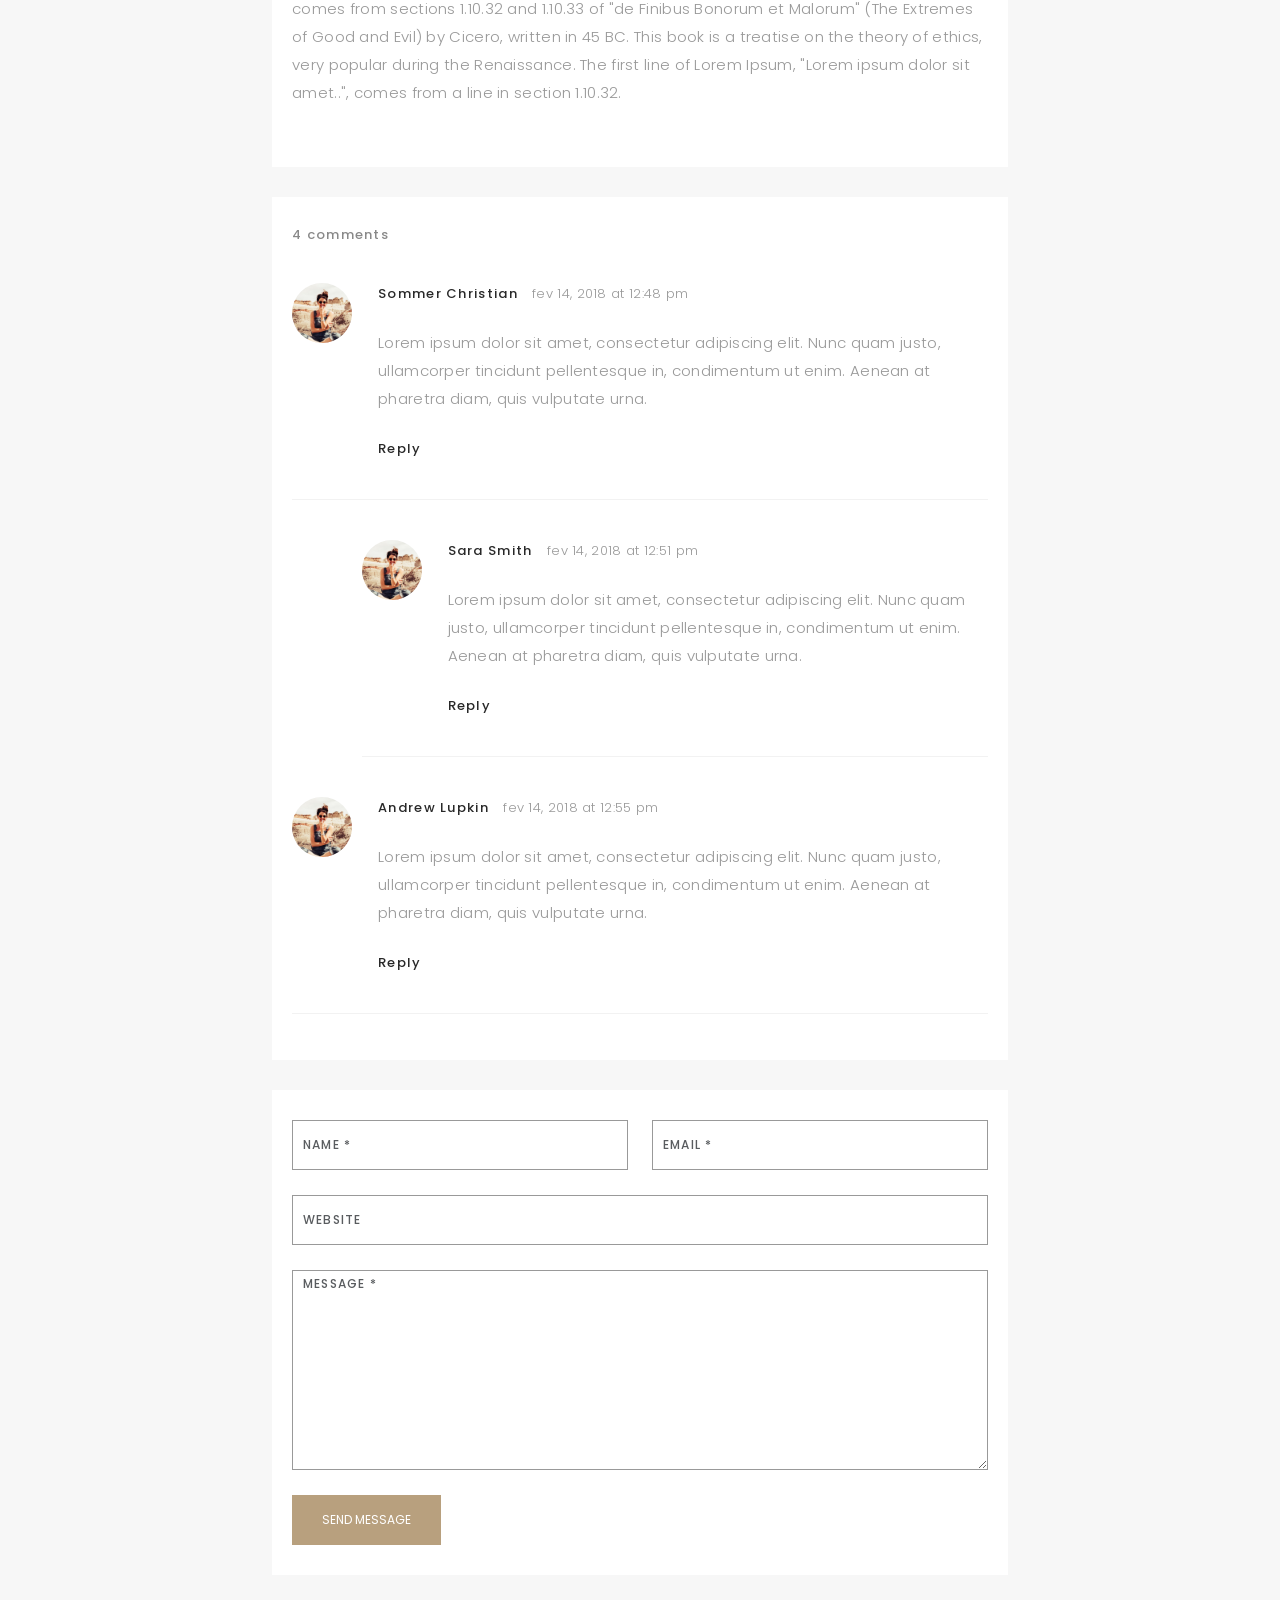
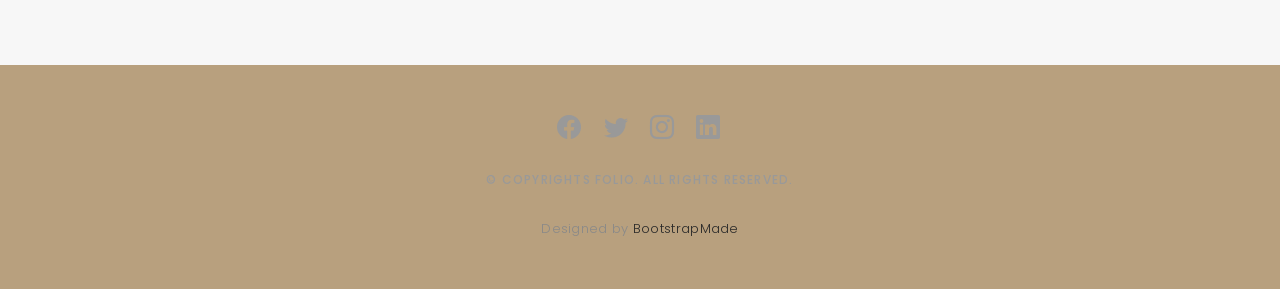
<file: blog-single.html>
<!DOCTYPE html>
<html lang="en">

<head>
  <meta charset="utf-8">
  <meta content="width=device-width, initial-scale=1.0" name="viewport">

  <title>James Tyler LoVerde's Portfolio</title>
  <meta content="" name="description">
  <meta content="" name="keywords">

  <!-- Favicons -->
  <link href="assets/img/favicon.png" rel="icon">
  <link href="assets/img/apple-touch-icon.png" rel="apple-touch-icon">

  <!-- Google Fonts -->
  <link href="https://fonts.googleapis.com/css?family=Poppins:300,300i,400,400i,500,500i,600,600i,700,700i|Playfair+Display:400,400i,500,500i,600,600i,700,700i,900,900i" rel="stylesheet">

  <!-- Vendor CSS Files -->
  <link href="assets/vendor/bootstrap/css/bootstrap.min.css" rel="stylesheet">
  <link href="assets/vendor/bootstrap-icons/bootstrap-icons.css" rel="stylesheet">
  <link href="assets/vendor/boxicons/css/boxicons.min.css" rel="stylesheet">
  <link href="assets/vendor/glightbox/css/glightbox.min.css" rel="stylesheet">
  <link href="assets/vendor/swiper/swiper-bundle.min.css" rel="stylesheet">

  <!-- Template Main CSS File -->
  <link href="assets/css/style.css" rel="stylesheet">

  <!-- =======================================================
  * Template Name: Folio
  * Template URL: https://bootstrapmade.com/folio-bootstrap-portfolio-template/
  * Updated: Mar 17 2024 with Bootstrap v5.3.3
  * Author: BootstrapMade.com
  * License: https://bootstrapmade.com/license/
  ======================================================== -->
</head>

<body>

  <!-- ======= Header ======= -->
  <header id="header" class="fixed-top header-inner-pages">
    <div class="container d-flex align-items-center justify-content-between">

      <a href="index.html" class="logo"><img src="assets/img/logo.png" alt="" class="img-fluid"></a>
      <!-- Uncomment below if you prefer to use an text logo -->
      <!-- <h1 class="logo"><a href="index.html">Folio</a></h1> -->

      <nav id="navbar" class="navbar">
        <ul>
          <li><a class="nav-link scrollto " href="#hero">Home</a></li>
          <li><a class="nav-link scrollto" href="#about">About</a></li>
          <li><a class="nav-link  scrollto" href="#portfolio">Portfolio</a></li>
          <li><a class="nav-link active  scrollto" href="#journal">Blog</a></li>
          <li class="dropdown"><a href="#"><span>Drop Down</span> <i class="bi bi-chevron-down"></i></a>
            <ul>
              <li><a href="#">Drop Down 1</a></li>
              <li class="dropdown"><a href="#"><span>Deep Drop Down</span> <i class="bi bi-chevron-right"></i></a>
                <ul>
                  <li><a href="#">Deep Drop Down 1</a></li>
                  <li><a href="#">Deep Drop Down 2</a></li>
                  <li><a href="#">Deep Drop Down 3</a></li>
                  <li><a href="#">Deep Drop Down 4</a></li>
                  <li><a href="#">Deep Drop Down 5</a></li>
                </ul>
              </li>
              <li><a href="#">Drop Down 2</a></li>
              <li><a href="#">Drop Down 3</a></li>
              <li><a href="#">Drop Down 4</a></li>
            </ul>
          </li>
          <li><a class="nav-link scrollto" href="#contact">Contact</a></li>
        </ul>
        <i class="bi bi-list mobile-nav-toggle"></i>
      </nav><!-- .navbar -->

    </div>
  </header><!-- End Header -->

  <main id="main">

    <!-- ======= Blog Single ======= -->
    <div class="main-content paddsection">
      <div class="container">
        <div class="row justify-content-center">
          <div class="col-md-8 col-md-offset-2">
            <div class="row">
              <div class="container-main single-main">
                <div class="col-md-12">
                  <div class="block-main mb-30">
                    <img src="assets/img/blog-post-big.jpg" class="img-responsive" alt="reviews2">
                    <div class="content-main single-post padDiv">
                      <div class="journal-txt">
                        <h4><a href="#">SO LETS MAKE THE MOST IS BEAUTIFUL</a></h4>
                      </div>
                      <div class="post-meta">
                        <ul class="list-unstyled mb-0">
                          <li class="author">by:<a href="#">medsign</a></li>
                          <li class="date">date:<a href="#">March 31, 2017</a></li>
                          <li class="commont"><i class="ion-ios-heart-outline"></i><a href="#">3 Comments</a></li>
                        </ul>
                      </div>
                      <p class="mb-30">It is a long established fact that a reader will be distracted by the readable content of a page when looking at its layout. The point of using Lorem Ipsum is that it has a more-or-less normal distribution of letters, as opposed to
                        using 'Content here, content here', making it look like readable English. Many desktop publishing packages and web page editors now use Lorem Ipsum as their default model text, and a search for 'lorem ipsum' will uncover many web
                        sites still in their infancy. Various versions have evolved over the years, sometimes by accident, sometimes on purpose (injected humour and the like).</p>
                      <p class="mb-30">Lorem Ipsum is simply dummy text of the printing and typesetting industry. Lorem Ipsum has been the industry's standard dummy text ever since the 1500s, when an unknown printer took a galley of type and scrambled it to make a type
                        specimen book. It has survived not only five centuries, but also the leap into electronic typesetting, remaining essentially unchanged. It was popularised in the 1960s with the release of Letraset sheets containing Lorem Ipsum passages,
                        and more recently with desktop publishing software like Aldus PageMaker including versions of Lorem Ipsum.</p>
                      <blockquote>If you are still looking for that one person who will change your life, take a look in the mirror.</blockquote>
                      <p class="mb-30">Contrary to popular belief, Lorem Ipsum is not simply random text. It has roots in a piece of classical Latin literature from 45 BC, making it over 2000 years old. Richard McClintock, a Latin professor at Hampden-Sydney College in
                        Virginia, looked up one of the more obscure Latin words, consectetur, from a Lorem Ipsum passage, and going through the cites of the word in classical literature, discovered the undoubtable source. Lorem Ipsum comes from sections
                        1.10.32 and 1.10.33 of "de Finibus Bonorum et Malorum" (The Extremes of Good and Evil) by Cicero, written in 45 BC. This book is a treatise on the theory of ethics, very popular during the Renaissance. The first line of Lorem Ipsum,
                        "Lorem ipsum dolor sit amet..", comes from a line in section 1.10.32.</p>
                    </div>
                  </div>
                </div>
                <div class="col-md-12">
                  <div class="comments text-left padDiv mb-30">
                    <div class="entry-comments">
                      <h6 class="mb-30">4 comments</h6>
                      <ul class="entry-comments-list list-unstyled">
                        <li>
                          <div class="entry-comments-item">
                            <img src="assets/img/avatar.jpg" class="entry-comments-avatar" alt="">
                            <div class="entry-comments-body">
                              <span class="entry-comments-author">Sommer Christian</span>
                              <span><a href="#">fev 14, 2018 at 12:48 pm</a></span>
                              <p class="mb-10">Lorem ipsum dolor sit amet, consectetur adipiscing elit. Nunc quam justo, ullamcorper tincidunt pellentesque in, condimentum ut enim. Aenean at pharetra diam, quis vulputate urna. </p>
                              <a class="rep" href="#">Reply</a>
                            </div>
                          </div>
                          <ul class="entry-comments-reply list-unstyled">
                            <li>
                              <div class="entry-comments-item">
                                <img src="assets/img/avatar.jpg" class="entry-comments-avatar" alt="">
                                <div class="entry-comments-body">
                                  <span class="entry-comments-author">Sara Smith</span>
                                  <span><a href="#">fev 14, 2018 at 12:51 pm</a></span>
                                  <p class="mb-10">Lorem ipsum dolor sit amet, consectetur adipiscing elit. Nunc quam justo, ullamcorper tincidunt pellentesque in, condimentum ut enim. Aenean at pharetra diam, quis vulputate urna.</p>
                                  <a class="rep" href="#">Reply</a>
                                </div>
                              </div>
                            </li>
                          </ul>
                        </li>
                        <li>
                          <div class="entry-comments-item">
                            <img src="assets/img/avatar.jpg" class="entry-comments-avatar" alt="">
                            <div class="entry-comments-body">
                              <span class="entry-comments-author">Andrew Lupkin</span>
                              <span><a href="#">fev 14, 2018 at 12:55 pm</a></span>
                              <p class="mb-10">Lorem ipsum dolor sit amet, consectetur adipiscing elit. Nunc quam justo, ullamcorper tincidunt pellentesque in, condimentum ut enim. Aenean at pharetra diam, quis vulputate urna. </p>
                              <a class="rep" href="#">Reply</a>
                            </div>
                          </div>
                        </li>
                      </ul>
                    </div>
                  </div>
                </div>
                <div class="col-lg-12">
                  <div class="cmt padDiv">
                    <form id="comment-form" method="post" action="" role="form">
                      <div class="row">
                        <div class="col-lg-6">
                          <div class="form-group">
                            <input id="form_name" type="text" name="name" class="form-control" placeholder="Name *" required="required">
                          </div>
                        </div>
                        <div class="col-lg-6">
                          <div class="form-group">
                            <input id="form_email" type="email" name="email" class="form-control" placeholder="email *" required="required">
                          </div>
                        </div>
                        <div class="col-md-12">
                          <div class="form-group">
                            <input id="form_name" type="text" name="website" class="form-control" placeholder="Website">
                          </div>
                        </div>
                        <div class="col-lg-12">
                          <div class="form-group">
                            <textarea id="form_message" name="message" class="form-control" placeholder="Message *" style="height: 200px;" required="required"></textarea>
                          </div>
                        </div>
                        <div class="col-lg-12">
                          <input type="submit" class="btn btn-defeault btn-send" value="Send message">
                        </div>
                      </div>
                    </form>
                  </div>
                </div>
              </div>
            </div>
          </div>
        </div>
      </div>
    </div><!-- End Blog Single -->

  </main><!-- End #main -->

  <!-- ======= Footer ======= -->
  <div id="footer" class="text-center">
    <div class="container">
      <div class="socials-media text-center">

        <ul class="list-unstyled">
          <li><a href="#"><i class="bi bi-facebook"></i></a></li>
          <li><a href="#"><i class="bi bi-twitter"></i></a></li>
          <li><a href="#"><i class="bi bi-instagram"></i></a></li>
          <li><a href="#"><i class="bi bi-linkedin"></i></a></li>
        </ul>

      </div>

      <p>&copy; Copyrights Folio. All rights reserved.</p>

      <div class="credits">
        <!--
        All the links in the footer should remain intact.
        You can delete the links only if you purchased the pro version.
        Licensing information: https://bootstrapmade.com/license/
        Purchase the pro version with working PHP/AJAX contact form: https://bootstrapmade.com/buy/?theme=Folio
      -->
        Designed by <a href="https://bootstrapmade.com/">BootstrapMade</a>
      </div>

    </div>
  </div><!-- End Footer -->

  <a href="#" class="back-to-top d-flex align-items-center justify-content-center"><i class="bi bi-arrow-up-short"></i></a>

  <!-- Vendor JS Files -->
  <script src="assets/vendor/bootstrap/js/bootstrap.bundle.min.js"></script>
  <script src="assets/vendor/glightbox/js/glightbox.min.js"></script>
  <script src="assets/vendor/isotope-layout/isotope.pkgd.min.js"></script>
  <script src="assets/vendor/swiper/swiper-bundle.min.js"></script>
  <script src="assets/vendor/typed.js/typed.umd.js"></script>
  <script src="assets/vendor/php-email-form/validate.js"></script>

  <!-- Template Main JS File -->
  <script src="assets/js/main.js"></script>

</body>

</html>
</file>
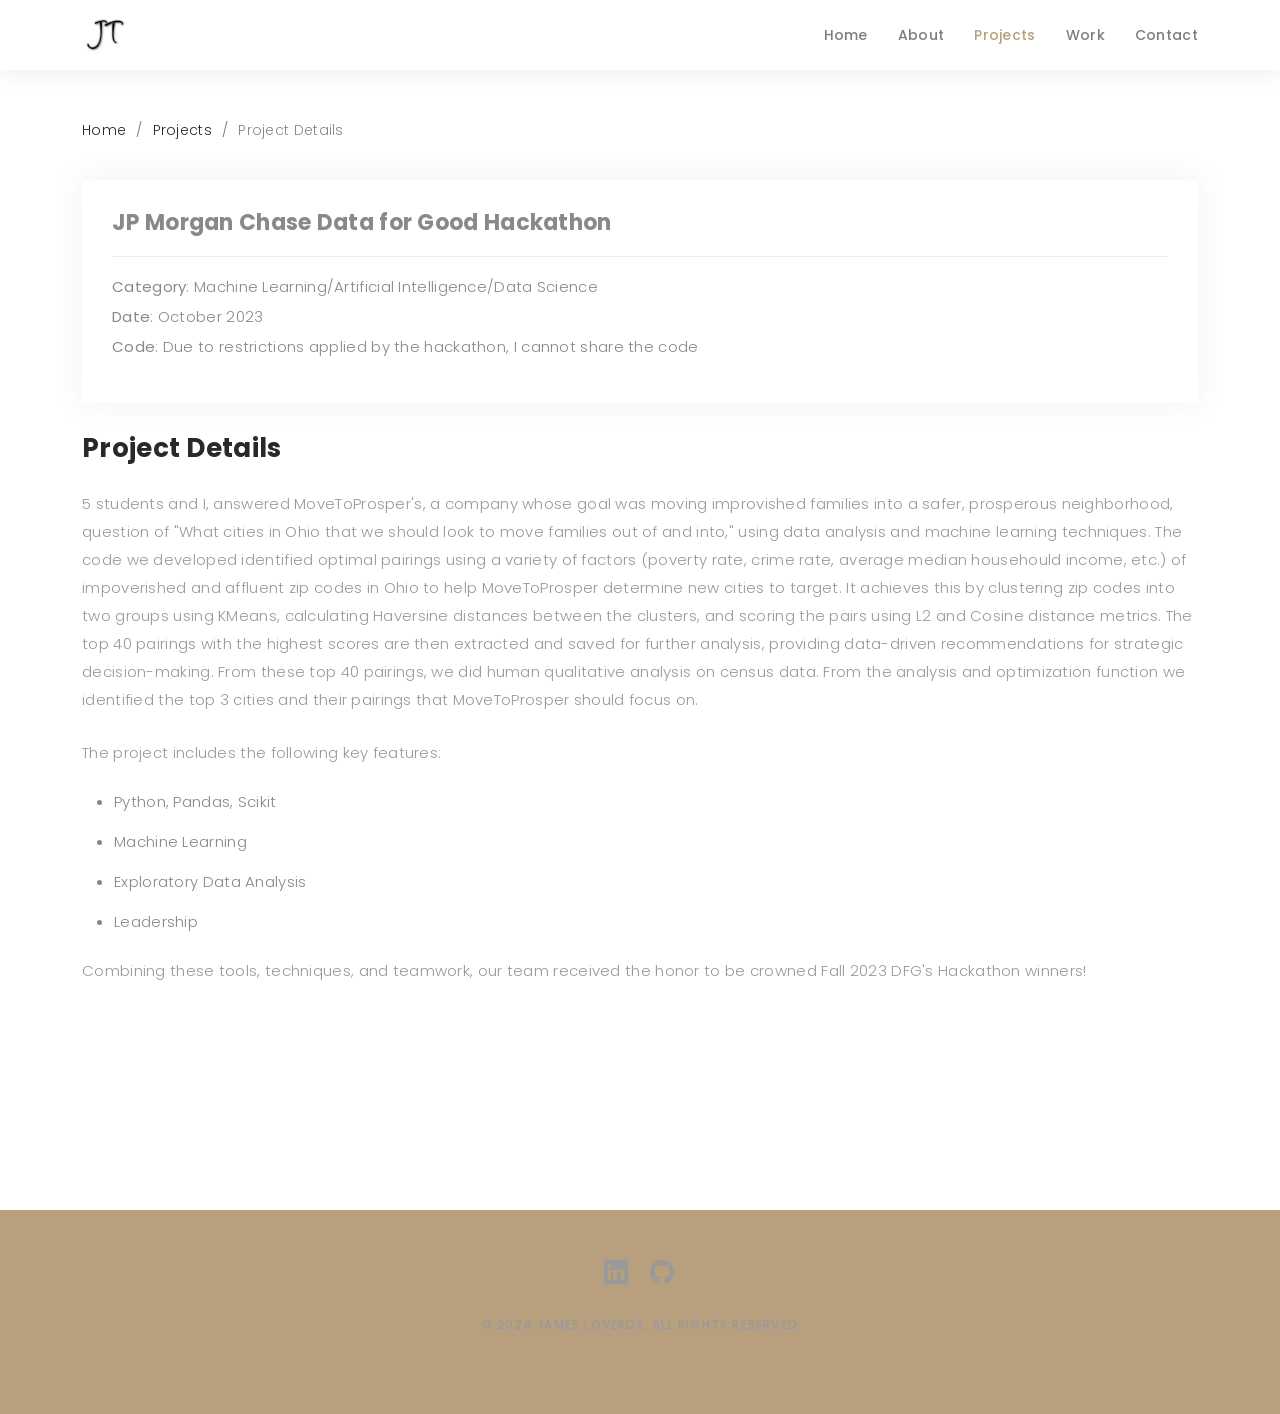
<file: portfolio-details-3.html>
<!DOCTYPE html>
<html lang="en">

<head>
  <meta charset="utf-8">
  <meta content="width=device-width, initial-scale=1.0" name="viewport">

  <title>James Tyler LoVerde's Portfolio</title>
  <meta content="" name="description">
  <meta content="" name="keywords">

  <!-- Favicons -->
  <link href="assets/img/Jtwhite.png" rel="icon">
  <link href="assets/img/apple-touch-icon.png" rel="apple-touch-icon">

  <!-- Google Fonts -->
  <link href="https://fonts.googleapis.com/css?family=Poppins:300,300i,400,400i,500,500i,600,600i,700,700i|Playfair+Display:400,400i,500,500i,600,600i,700,700i,900,900i" rel="stylesheet">

  <!-- Vendor CSS Files -->
  <link href="assets/vendor/bootstrap/css/bootstrap.min.css" rel="stylesheet">
  <link href="assets/vendor/bootstrap-icons/bootstrap-icons.css" rel="stylesheet">
  <link href="assets/vendor/boxicons/css/boxicons.min.css" rel="stylesheet">
  <link href="assets/vendor/glightbox/css/glightbox.min.css" rel="stylesheet">
  <link href="assets/vendor/swiper/swiper-bundle.min.css" rel="stylesheet">

  <!-- Template Main CSS File -->
  <link href="assets/css/style.css" rel="stylesheet">

  <!-- =======================================================
  * Template Name: Folio
  * Template URL: https://bootstrapmade.com/folio-bootstrap-portfolio-template/
  * Updated: Mar 17 2024 with Bootstrap v5.3.3
  * Author: BootstrapMade.com
  * License: https://bootstrapmade.com/license/
  ======================================================== -->
</head>

<body>

  <!-- ======= Header ======= -->
  <header id="header" class="fixed-top header-inner-pages">
    <div class="container d-flex align-items-center justify-content-between">

      <a href="index.html" class="logo"><img src="assets/img/JT.png" alt="" class="img-fluid"></a>
      <!-- Uncomment below if you prefer to use an text logo -->
      <!-- <h1 class="logo"><a href="index.html">Folio</a></h1> -->

      <nav id="navbar" class="navbar">
        <ul>
          <li><a class="nav-link scrollto " href="index.html#hero">Home</a></li>
          <li><a class="nav-link scrollto" href="index.html#about">About</a></li>
          <li><a class="nav-link active scrollto" href="index.html#portfolio">Projects</a></li>
          <li><a class="nav-link scrollto" href="index.html#journal">Work</a></li>
          <!-- <li class="dropdown"><a href="#"><span>Drop Down</span> <i class="bi bi-chevron-down"></i></a>
            <ul>
              <li><a href="#">Drop Down 1</a></li>
              <li class="dropdown"><a href="#"><span>Deep Drop Down</span> <i class="bi bi-chevron-right"></i></a>
                <ul>
                  <li><a href="#">Deep Drop Down 1</a></li>
                  <li><a href="#">Deep Drop Down 2</a></li>
                  <li><a href="#">Deep Drop Down 3</a></li>
                  <li><a href="#">Deep Drop Down 4</a></li>
                  <li><a href="#">Deep Drop Down 5</a></li>
                </ul>
              </li>
              <li><a href="#">Drop Down 2</a></li>
              <li><a href="#">Drop Down 3</a></li>
              <li><a href="#">Drop Down 4</a></li>
            </ul>
          </li> -->
          <li><a class="nav-link scrollto" href="index.html#contact">Contact</a></li>
        </ul>
        <i class="bi bi-list mobile-nav-toggle"></i>
      </nav><!-- .navbar -->

    </div>
  </header><!-- End Header -->

  <main id="main">
    
    <!-- ======= Breadcrumbs Section ======= -->
    <section class="breadcrumbs">
      <div class="container">

        <div class="d-flex justify-content-between align-items-center">
          <!-- <h2>Project Details</h2> -->
          <ol>
            <li><a href="index.html">Home</a></li>
            <li><a href="index.html#portfolio">Projects</a></li>
            <li>Project Details</li>
          </ol>
        </div>

      </div>
    </section><!-- Breadcrumbs Section -->

    <!-- ======= Portfolio Details Section ======= -->
    <section id="portfolio-details" class="portfolio-details">
      <div class="container">

        <div class="row gy-4">

          <div class="col-lg-12">
            <div class="portfolio-info">
              <h3>JP Morgan Chase Data for Good Hackathon</h3>
              <ul>
                <li><strong>Category</strong>: Machine Learning/Artificial Intelligence/Data Science </li>
                <li><strong>Date</strong>: October 2023</li>
                <li><strong>Code</strong>: Due to restrictions applied by the hackathon, I cannot share the code</li>
              </ul>
            </div>
            <div class="portfolio-description">
                <h2>Project Details</h2>
                <p>
                5 students and I, answered MoveToProsper's, a company whose goal was moving improvished families into a safer, prosperous neighborhood, 
                question of "What cities in Ohio that we should look to move families out of and into," using data analysis and machine learning techniques. 
                The code we developed identified optimal pairings using a variety of factors (poverty rate, crime rate, average median househould income, etc.)
                of impoverished and affluent zip codes in Ohio to help MoveToProsper determine new cities to target. It achieves this by clustering zip codes into two groups using KMeans, 
                calculating Haversine distances between the clusters, and scoring the pairs using L2 and Cosine distance metrics. The top 40 pairings with the highest scores are then extracted 
                and saved for further analysis, providing data-driven recommendations for strategic decision-making. From these top 40 pairings, we did human qualitative analysis on census data.
                From the analysis and optimization function we identified the top 3 cities and their pairings that MoveToProsper should focus on.  
              </p>
              <p>
                The project includes the following key features:
              </p>
              <ul>
                <li>Python, Pandas, Scikit</li>
                <li>Machine Learning</li>
                <li>Exploratory Data Analysis</li>
                <li>Leadership</li>
              </ul>
              <p>
                Combining these tools, techniques, and teamwork, our team received the honor to be crowned Fall 2023 DFG's Hackathon winners!
              </p>
              <p>

              </p>
            </div>
          </div>

        </div>

      </div>
    </section><!-- End Portfolio Details Section -->

  </main><!-- End #main -->

  <!-- ======= Footer ======= -->
  <div id="footer" class="text-center">
    <div class="container">
      <div class="socials-media text-center">

        <ul class="list-unstyled">
          <!-- <li><a href="#"><i class="bi bi-facebook"></i></a></li>
          <li><a href="#"><i class="bi bi-twitter"></i></a></li>
          <li><a href="#"><i class="bi bi-instagram"></i></a></li> -->
          <li><a href="https://www.linkedin.com/in/james-loverde/"><i class="bi bi-linkedin"></i></a></li>
          <li><a href="https://github.com/JTL24"><i class="bi bi-github"></i></a></li>
        </ul>

      </div>

      <p>&copy; 2024 James LoVerde. ALL RIGHTS RESERVED</p>

    </div>
  </div><!-- End Footer -->

  <a href="#" class="back-to-top d-flex align-items-center justify-content-center"><i class="bi bi-arrow-up-short"></i></a>

  <!-- Vendor JS Files -->
  <script src="assets/vendor/bootstrap/js/bootstrap.bundle.min.js"></script>
  <script src="assets/vendor/glightbox/js/glightbox.min.js"></script>
  <script src="assets/vendor/isotope-layout/isotope.pkgd.min.js"></script>
  <script src="assets/vendor/swiper/swiper-bundle.min.js"></script>
  <script src="assets/vendor/typed.js/typed.umd.js"></script>
  <script src="assets/vendor/php-email-form/validate.js"></script>

  <!-- Template Main JS File -->
  <script src="assets/js/main.js"></script>

</body>

</html>
</file>
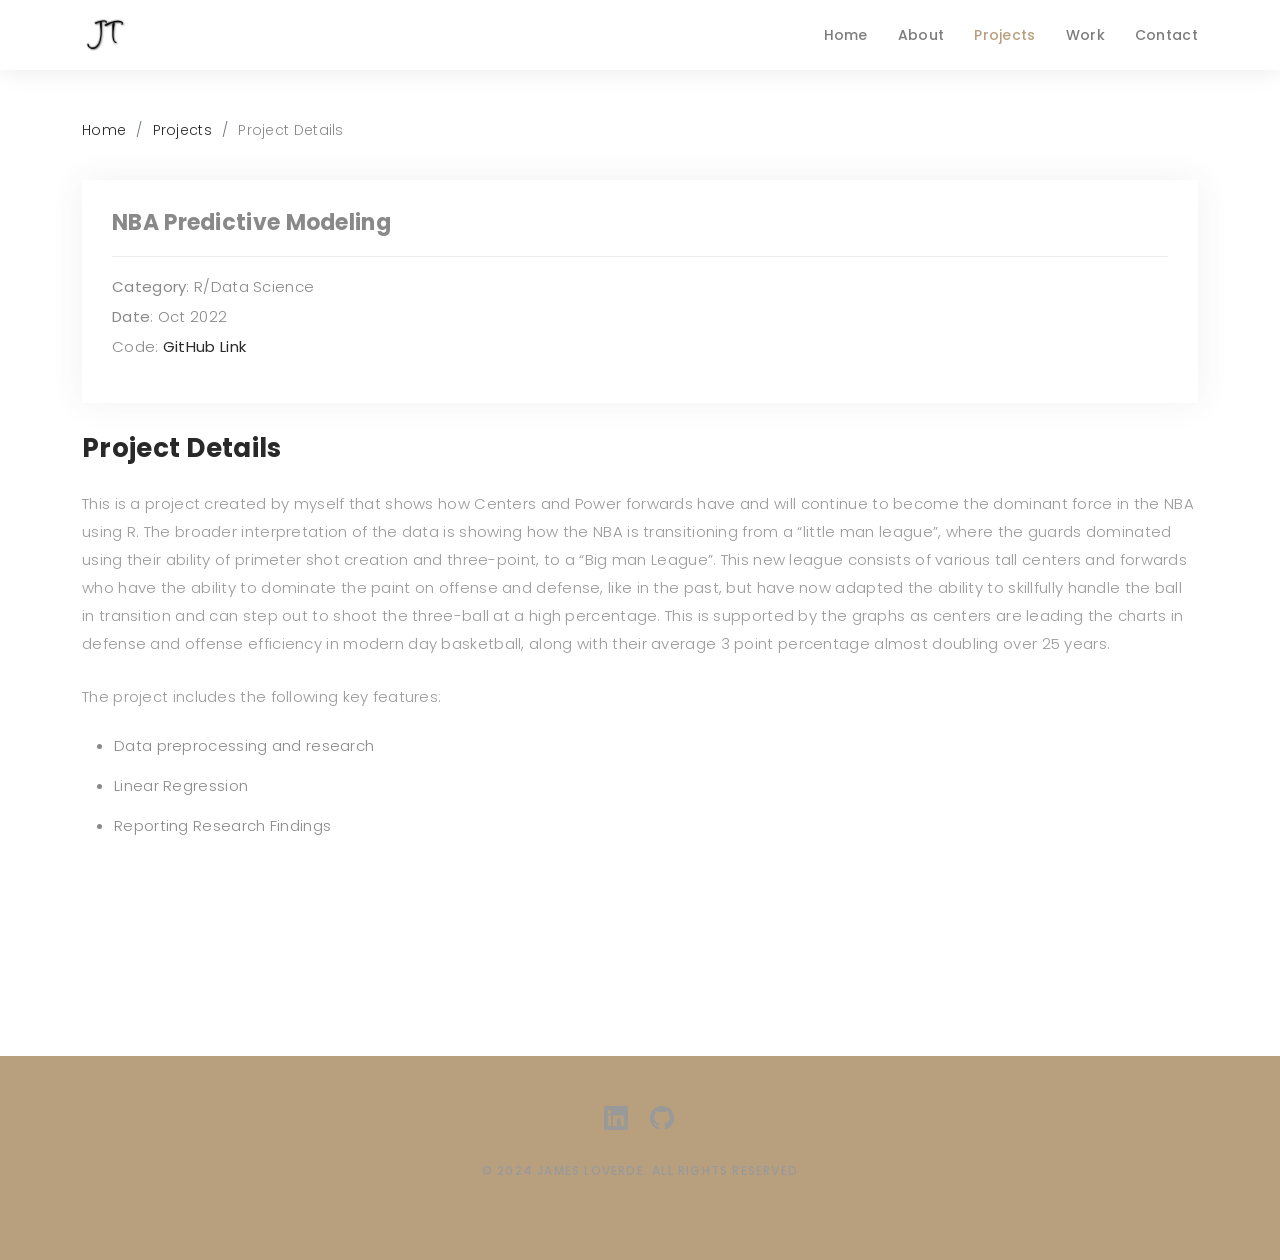
<file: portfolio-details-4.html>
<!DOCTYPE html>
<html lang="en">

<head>
  <meta charset="utf-8">
  <meta content="width=device-width, initial-scale=1.0" name="viewport">

  <title>James Tyler LoVerde's Portfolio</title>
  <meta content="" name="description">
  <meta content="" name="keywords">

  <!-- Favicons -->
  <link href="assets/img/Jtwhite.png" rel="icon">
  <link href="assets/img/apple-touch-icon.png" rel="apple-touch-icon">

  <!-- Google Fonts -->
  <link href="https://fonts.googleapis.com/css?family=Poppins:300,300i,400,400i,500,500i,600,600i,700,700i|Playfair+Display:400,400i,500,500i,600,600i,700,700i,900,900i" rel="stylesheet">

  <!-- Vendor CSS Files -->
  <link href="assets/vendor/bootstrap/css/bootstrap.min.css" rel="stylesheet">
  <link href="assets/vendor/bootstrap-icons/bootstrap-icons.css" rel="stylesheet">
  <link href="assets/vendor/boxicons/css/boxicons.min.css" rel="stylesheet">
  <link href="assets/vendor/glightbox/css/glightbox.min.css" rel="stylesheet">
  <link href="assets/vendor/swiper/swiper-bundle.min.css" rel="stylesheet">

  <!-- Template Main CSS File -->
  <link href="assets/css/style.css" rel="stylesheet">

  <!-- =======================================================
  * Template Name: Folio
  * Template URL: https://bootstrapmade.com/folio-bootstrap-portfolio-template/
  * Updated: Mar 17 2024 with Bootstrap v5.3.3
  * Author: BootstrapMade.com
  * License: https://bootstrapmade.com/license/
  ======================================================== -->
</head>

<body>

  <!-- ======= Header ======= -->
  <header id="header" class="fixed-top header-inner-pages">
    <div class="container d-flex align-items-center justify-content-between">

      <a href="index.html" class="logo"><img src="assets/img/JT.png" alt="" class="img-fluid"></a>
      <!-- Uncomment below if you prefer to use an text logo -->
      <!-- <h1 class="logo"><a href="index.html">Folio</a></h1> -->

      <nav id="navbar" class="navbar">
        <ul>
          <li><a class="nav-link scrollto " href="index.html#hero">Home</a></li>
          <li><a class="nav-link scrollto" href="index.html#about">About</a></li>
          <li><a class="nav-link active scrollto" href="index.html#portfolio">Projects</a></li>
          <li><a class="nav-link scrollto" href="index.html#journal">Work</a></li>
          <!-- <li class="dropdown"><a href="#"><span>Drop Down</span> <i class="bi bi-chevron-down"></i></a>
            <ul>
              <li><a href="#">Drop Down 1</a></li>
              <li class="dropdown"><a href="#"><span>Deep Drop Down</span> <i class="bi bi-chevron-right"></i></a>
                <ul>
                  <li><a href="#">Deep Drop Down 1</a></li>
                  <li><a href="#">Deep Drop Down 2</a></li>
                  <li><a href="#">Deep Drop Down 3</a></li>
                  <li><a href="#">Deep Drop Down 4</a></li>
                  <li><a href="#">Deep Drop Down 5</a></li>
                </ul>
              </li>
              <li><a href="#">Drop Down 2</a></li>
              <li><a href="#">Drop Down 3</a></li>
              <li><a href="#">Drop Down 4</a></li>
            </ul>
          </li> -->
          <li><a class="nav-link scrollto" href="index.html#contact">Contact</a></li>
        </ul>
        <i class="bi bi-list mobile-nav-toggle"></i>
      </nav><!-- .navbar -->

    </div>
  </header><!-- End Header -->

  <main id="main">
    
    <!-- ======= Breadcrumbs Section ======= -->
    <section class="breadcrumbs">
      <div class="container">

        <div class="d-flex justify-content-between align-items-center">
          <!-- <h2>Project Details</h2> -->
          <ol>
            <li><a href="index.html">Home</a></li>
            <li><a href="index.html#portfolio">Projects</a></li>
            <li>Project Details</li>
          </ol>
        </div>

      </div>
    </section><!-- Breadcrumbs Section -->

    <!-- ======= Portfolio Details Section ======= -->
    <section id="portfolio-details" class="portfolio-details">
      <div class="container">

        <div class="row gy-4">

          <div class="col-lg-12">
            <div class="portfolio-info">
              <h3>NBA Predictive Modeling</h3>
              <ul>
                <li><strong>Category</strong>: R/Data Science</li>
                <li><strong>Date</strong>: Oct 2022</li>
                <li>Code: <strong><a href="https://github.com/JTL24/NBA-Project">GitHub Link</a></strong></li>
              </ul>
            </div>
            <div class="portfolio-description">
              <h2>Project Details</h2>
              <p>
                This is a project created by myself that shows how Centers and Power forwards have and will continue to become the dominant force in the NBA using R. 
                The broader interpretation of the data is showing how the NBA is transitioning from a “little man league”, where the guards dominated using their ability of primeter shot creation and three-point, 
                to a “Big man League”. This new league consists of various tall centers and forwards who have the ability to dominate the paint on offense and defense, like in the past, 
                but have now adapted the ability to skillfully handle the ball in transition and can step out to shoot the three-ball at a high percentage. 
                This is supported by the graphs as centers are leading the charts in defense and offense efficiency in modern day basketball, along with their average 3 point percentage almost doubling over 25 years.
              </p>
              <p>
                The project includes the following key features:
              </p>
              <ul>
                <li>Data preprocessing and research</li>
                <li>Linear Regression</li>
                <li>Reporting Research Findings</li>
              </ul>
            </div>
          </div>

        </div>

      </div>
    </section><!-- End Portfolio Details Section -->

  </main><!-- End #main -->

  <!-- ======= Footer ======= -->
  <div id="footer" class="text-center">
    <div class="container">
      <div class="socials-media text-center">

        <ul class="list-unstyled">
          <!-- <li><a href="#"><i class="bi bi-facebook"></i></a></li>
          <li><a href="#"><i class="bi bi-twitter"></i></a></li>
          <li><a href="#"><i class="bi bi-instagram"></i></a></li> -->
          <li><a href="https://www.linkedin.com/in/james-loverde/"><i class="bi bi-linkedin"></i></a></li>
          <li><a href="https://github.com/JTL24"><i class="bi bi-github"></i></a></li>
        </ul>

      </div>

      <p>&copy; 2024 James LoVerde. ALL RIGHTS RESERVED</p>

    </div>
  </div><!-- End Footer -->

  <a href="#" class="back-to-top d-flex align-items-center justify-content-center"><i class="bi bi-arrow-up-short"></i></a>

  <!-- Vendor JS Files -->
  <script src="assets/vendor/bootstrap/js/bootstrap.bundle.min.js"></script>
  <script src="assets/vendor/glightbox/js/glightbox.min.js"></script>
  <script src="assets/vendor/isotope-layout/isotope.pkgd.min.js"></script>
  <script src="assets/vendor/swiper/swiper-bundle.min.js"></script>
  <script src="assets/vendor/typed.js/typed.umd.js"></script>
  <script src="assets/vendor/php-email-form/validate.js"></script>

  <!-- Template Main JS File -->
  <script src="assets/js/main.js"></script>

</body>

</html>
</file>
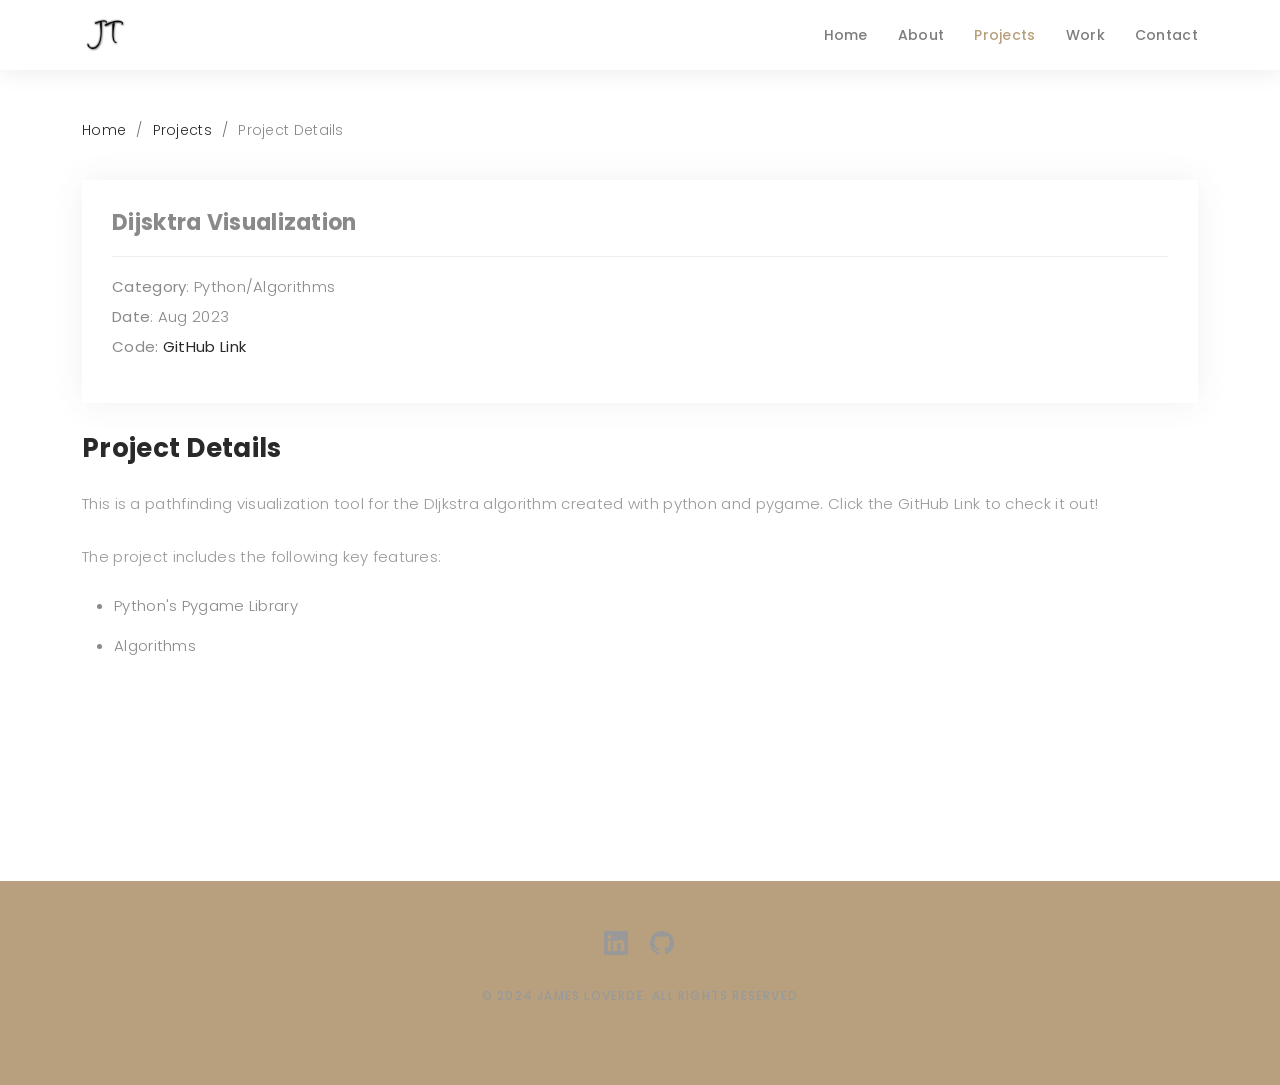
<file: portfolio-details-5.html>
<!DOCTYPE html>
<html lang="en">

<head>
  <meta charset="utf-8">
  <meta content="width=device-width, initial-scale=1.0" name="viewport">

  <title>James Tyler LoVerde's Portfolio</title>
  <meta content="" name="description">
  <meta content="" name="keywords">

  <!-- Favicons -->
  <link href="assets/img/Jtwhite.png" rel="icon">
  <link href="assets/img/apple-touch-icon.png" rel="apple-touch-icon">

  <!-- Google Fonts -->
  <link href="https://fonts.googleapis.com/css?family=Poppins:300,300i,400,400i,500,500i,600,600i,700,700i|Playfair+Display:400,400i,500,500i,600,600i,700,700i,900,900i" rel="stylesheet">

  <!-- Vendor CSS Files -->
  <link href="assets/vendor/bootstrap/css/bootstrap.min.css" rel="stylesheet">
  <link href="assets/vendor/bootstrap-icons/bootstrap-icons.css" rel="stylesheet">
  <link href="assets/vendor/boxicons/css/boxicons.min.css" rel="stylesheet">
  <link href="assets/vendor/glightbox/css/glightbox.min.css" rel="stylesheet">
  <link href="assets/vendor/swiper/swiper-bundle.min.css" rel="stylesheet">

  <!-- Template Main CSS File -->
  <link href="assets/css/style.css" rel="stylesheet">

  <!-- =======================================================
  * Template Name: Folio
  * Template URL: https://bootstrapmade.com/folio-bootstrap-portfolio-template/
  * Updated: Mar 17 2024 with Bootstrap v5.3.3
  * Author: BootstrapMade.com
  * License: https://bootstrapmade.com/license/
  ======================================================== -->
</head>

<body>

  <!-- ======= Header ======= -->
  <header id="header" class="fixed-top header-inner-pages">
    <div class="container d-flex align-items-center justify-content-between">

      <a href="index.html" class="logo"><img src="assets/img/JT.png" alt="" class="img-fluid"></a>
      <!-- Uncomment below if you prefer to use an text logo -->
      <!-- <h1 class="logo"><a href="index.html">Folio</a></h1> -->

      <nav id="navbar" class="navbar">
        <ul>
          <li><a class="nav-link scrollto " href="index.html#hero">Home</a></li>
          <li><a class="nav-link scrollto" href="index.html#about">About</a></li>
          <li><a class="nav-link active scrollto" href="index.html#portfolio">Projects</a></li>
          <li><a class="nav-link scrollto" href="index.html#journal">Work</a></li>
          <!-- <li class="dropdown"><a href="#"><span>Drop Down</span> <i class="bi bi-chevron-down"></i></a>
            <ul>
              <li><a href="#">Drop Down 1</a></li>
              <li class="dropdown"><a href="#"><span>Deep Drop Down</span> <i class="bi bi-chevron-right"></i></a>
                <ul>
                  <li><a href="#">Deep Drop Down 1</a></li>
                  <li><a href="#">Deep Drop Down 2</a></li>
                  <li><a href="#">Deep Drop Down 3</a></li>
                  <li><a href="#">Deep Drop Down 4</a></li>
                  <li><a href="#">Deep Drop Down 5</a></li>
                </ul>
              </li>
              <li><a href="#">Drop Down 2</a></li>
              <li><a href="#">Drop Down 3</a></li>
              <li><a href="#">Drop Down 4</a></li>
            </ul>
          </li> -->
          <li><a class="nav-link scrollto" href="index.html#contact">Contact</a></li>
        </ul>
        <i class="bi bi-list mobile-nav-toggle"></i>
      </nav><!-- .navbar -->

    </div>
  </header><!-- End Header -->

  <main id="main">
    
    <!-- ======= Breadcrumbs Section ======= -->
    <section class="breadcrumbs">
      <div class="container">

        <div class="d-flex justify-content-between align-items-center">
          <!-- <h2>Project Details</h2> -->
          <ol>
            <li><a href="index.html">Home</a></li>
            <li><a href="index.html#portfolio">Projects</a></li>
            <li>Project Details</li>
          </ol>
        </div>

      </div>
    </section><!-- Breadcrumbs Section -->

    <!-- ======= Portfolio Details Section ======= -->
    <section id="portfolio-details" class="portfolio-details">
      <div class="container">

        <div class="row gy-4">

          <div class="col-lg-12">
            <div class="portfolio-info">
              <h3>Dijsktra Visualization</h3>
              <ul>
                <li><strong>Category</strong>: Python/Algorithms</li>
                <li><strong>Date</strong>: Aug 2023</li>
                <li><strong>Code: <a href="https://github.com/JTL24/Dijkstra-Visulization">GitHub Link</a></strong></li>
              </ul>
            </div>
            <div class="portfolio-description">
              <h2>Project Details</h2>

              <p>
                This is a pathfinding visualization tool for the DIjkstra algorithm created with python and pygame.
                Click the GitHub Link to check it out!
                <p>
                  The project includes the following key features:
                </p>
                <ul>
                  <li>Python's Pygame Library</li>
                  <li>Algorithms</li>
              </p>
              </ul>
            </div>
          </div>

        </div>

      </div>
    </section><!-- End Portfolio Details Section -->

  </main><!-- End #main -->

  <!-- ======= Footer ======= -->
  <div id="footer" class="text-center">
    <div class="container">
      <div class="socials-media text-center">

        <ul class="list-unstyled">
          <!-- <li><a href="#"><i class="bi bi-facebook"></i></a></li>
          <li><a href="#"><i class="bi bi-twitter"></i></a></li>
          <li><a href="#"><i class="bi bi-instagram"></i></a></li> -->
          <li><a href="https://www.linkedin.com/in/james-loverde/"><i class="bi bi-linkedin"></i></a></li>
          <li><a href="https://github.com/JTL24"><i class="bi bi-github"></i></a></li>
        </ul>

      </div>

      <p>&copy; 2024 James LoVerde. ALL RIGHTS RESERVED</p>

    </div>
  </div><!-- End Footer -->

  <a href="#" class="back-to-top d-flex align-items-center justify-content-center"><i class="bi bi-arrow-up-short"></i></a>

  <!-- Vendor JS Files -->
  <script src="assets/vendor/bootstrap/js/bootstrap.bundle.min.js"></script>
  <script src="assets/vendor/glightbox/js/glightbox.min.js"></script>
  <script src="assets/vendor/isotope-layout/isotope.pkgd.min.js"></script>
  <script src="assets/vendor/swiper/swiper-bundle.min.js"></script>
  <script src="assets/vendor/typed.js/typed.umd.js"></script>
  <script src="assets/vendor/php-email-form/validate.js"></script>

  <!-- Template Main JS File -->
  <script src="assets/js/main.js"></script>

</body>

</html>
</file>
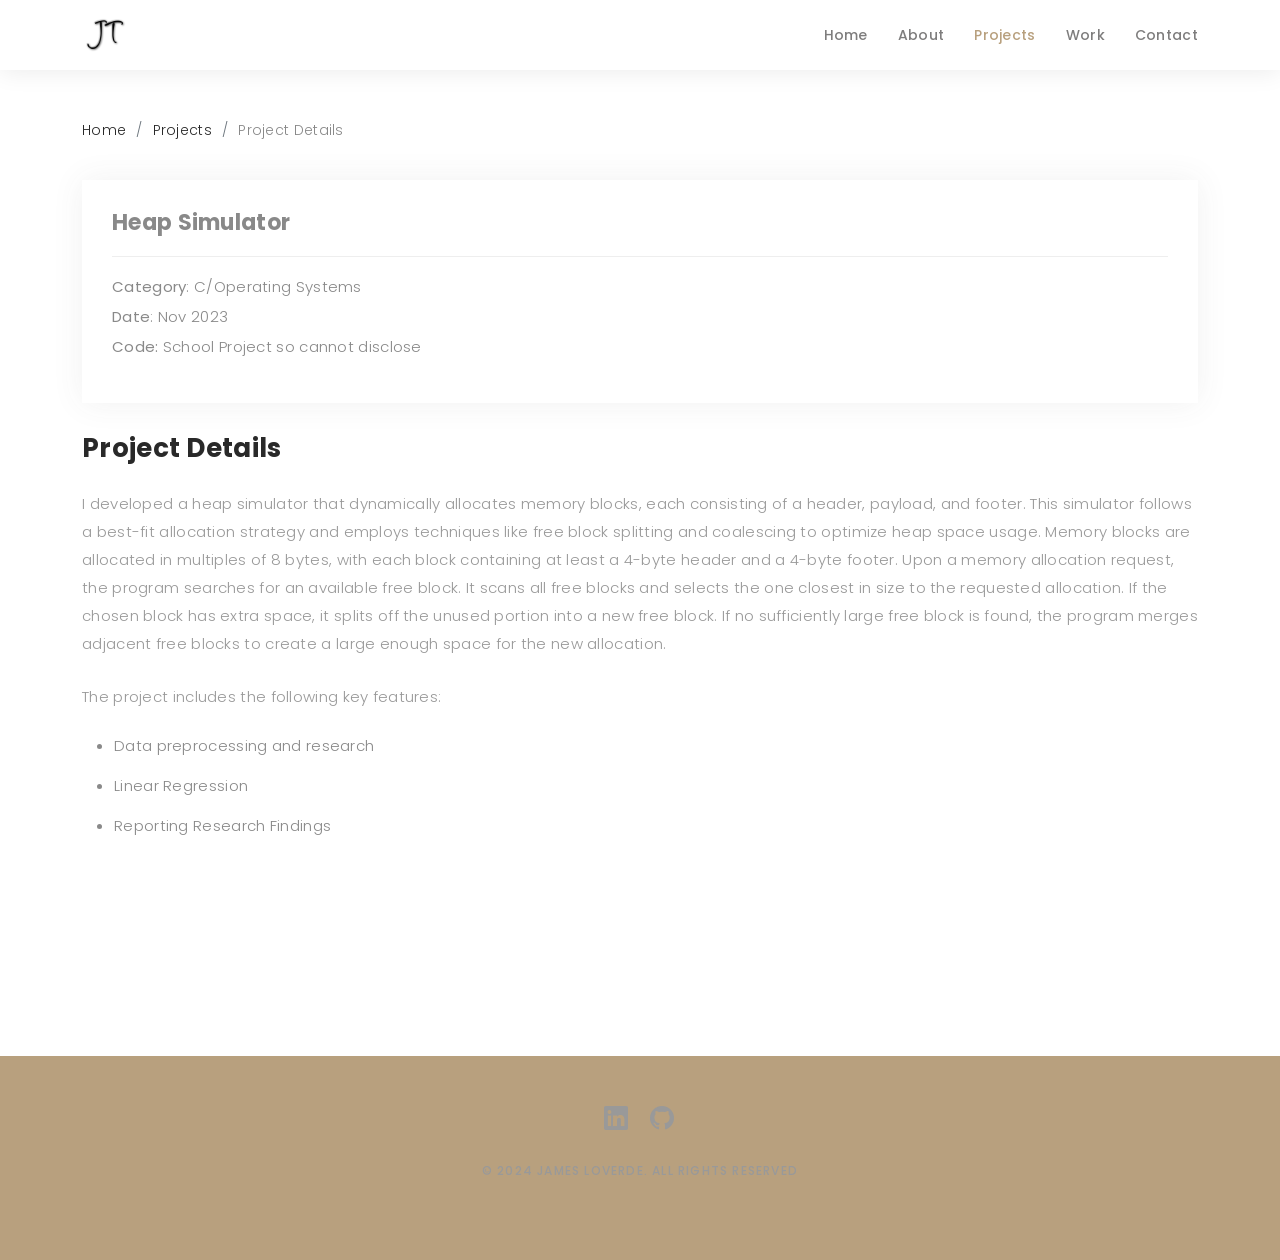
<file: portfolio-details-6.html>
<!DOCTYPE html>
<html lang="en">

<head>
  <meta charset="utf-8">
  <meta content="width=device-width, initial-scale=1.0" name="viewport">

  <title>James Tyler LoVerde's Portfolio</title>
  <meta content="" name="description">
  <meta content="" name="keywords">

  <!-- Favicons -->
  <link href="assets/img/Jtwhite.png" rel="icon">
  <link href="assets/img/apple-touch-icon.png" rel="apple-touch-icon">

  <!-- Google Fonts -->
  <link href="https://fonts.googleapis.com/css?family=Poppins:300,300i,400,400i,500,500i,600,600i,700,700i|Playfair+Display:400,400i,500,500i,600,600i,700,700i,900,900i" rel="stylesheet">

  <!-- Vendor CSS Files -->
  <link href="assets/vendor/bootstrap/css/bootstrap.min.css" rel="stylesheet">
  <link href="assets/vendor/bootstrap-icons/bootstrap-icons.css" rel="stylesheet">
  <link href="assets/vendor/boxicons/css/boxicons.min.css" rel="stylesheet">
  <link href="assets/vendor/glightbox/css/glightbox.min.css" rel="stylesheet">
  <link href="assets/vendor/swiper/swiper-bundle.min.css" rel="stylesheet">

  <!-- Template Main CSS File -->
  <link href="assets/css/style.css" rel="stylesheet">

  <!-- =======================================================
  * Template Name: Folio
  * Template URL: https://bootstrapmade.com/folio-bootstrap-portfolio-template/
  * Updated: Mar 17 2024 with Bootstrap v5.3.3
  * Author: BootstrapMade.com
  * License: https://bootstrapmade.com/license/
  ======================================================== -->
</head>

<body>

  <!-- ======= Header ======= -->
  <header id="header" class="fixed-top header-inner-pages">
    <div class="container d-flex align-items-center justify-content-between">

      <a href="index.html" class="logo"><img src="assets/img/JT.png" alt="" class="img-fluid"></a>
      <!-- Uncomment below if you prefer to use an text logo -->
      <!-- <h1 class="logo"><a href="index.html">Folio</a></h1> -->

      <nav id="navbar" class="navbar">
        <ul>
          <li><a class="nav-link scrollto " href="index.html#hero">Home</a></li>
          <li><a class="nav-link scrollto" href="index.html#about">About</a></li>
          <li><a class="nav-link active scrollto" href="index.html#portfolio">Projects</a></li>
          <li><a class="nav-link scrollto" href="index.html#journal">Work</a></li>
          <!-- <li class="dropdown"><a href="#"><span>Drop Down</span> <i class="bi bi-chevron-down"></i></a>
            <ul>
              <li><a href="#">Drop Down 1</a></li>
              <li class="dropdown"><a href="#"><span>Deep Drop Down</span> <i class="bi bi-chevron-right"></i></a>
                <ul>
                  <li><a href="#">Deep Drop Down 1</a></li>
                  <li><a href="#">Deep Drop Down 2</a></li>
                  <li><a href="#">Deep Drop Down 3</a></li>
                  <li><a href="#">Deep Drop Down 4</a></li>
                  <li><a href="#">Deep Drop Down 5</a></li>
                </ul>
              </li>
              <li><a href="#">Drop Down 2</a></li>
              <li><a href="#">Drop Down 3</a></li>
              <li><a href="#">Drop Down 4</a></li>
            </ul>
          </li> -->
          <li><a class="nav-link scrollto" href="index.html#contact">Contact</a></li>
        </ul>
        <i class="bi bi-list mobile-nav-toggle"></i>
      </nav><!-- .navbar -->

    </div>
  </header><!-- End Header -->

  <main id="main">
    
    <!-- ======= Breadcrumbs Section ======= -->
    <section class="breadcrumbs">
      <div class="container">

        <div class="d-flex justify-content-between align-items-center">
          <!-- <h2>Project Details</h2> -->
          <ol>
            <li><a href="index.html">Home</a></li>
            <li><a href="index.html#portfolio">Projects</a></li>
            <li>Project Details</li>
          </ol>
        </div>

      </div>
    </section><!-- Breadcrumbs Section -->

    <!-- ======= Portfolio Details Section ======= -->
    <section id="portfolio-details" class="portfolio-details">
      <div class="container">

        <div class="row gy-4">

          <div class="col-lg-12">
            <div class="portfolio-info">
              <h3>Heap Simulator</h3>
              <ul>
                <li><strong>Category</strong>: C/Operating Systems</li>
                <li><strong>Date</strong>: Nov 2023</li>
                <li><strong>Code:</strong><a> School Project so cannot disclose</a></li>
              </ul>
            </div>
            <div class="portfolio-description">
              <h2>Project Details</h2>

              <p>
I developed a heap simulator that dynamically allocates memory blocks, each consisting of a header, payload, and footer. 
This simulator follows a best-fit allocation strategy and employs techniques like free block splitting and coalescing to optimize heap space usage.
Memory blocks are allocated in multiples of 8 bytes, with each block containing at least a 4-byte header and a 4-byte footer.
Upon a memory allocation request, the program searches for an available free block. 
It scans all free blocks and selects the one closest in size to the requested allocation. If the chosen block has extra space, it splits off the unused portion into a new free block. If no sufficiently large free block is found, the program merges adjacent free blocks to create a large enough space for the new allocation.
              </p>
              <p>
                The project includes the following key features:
              </p>
              <ul>
                <li>Data preprocessing and research</li>
                <li>Linear Regression</li>
                <li>Reporting Research Findings</li>
              </ul>
            </div>
          </div>

        </div>

      </div>
    </section><!-- End Portfolio Details Section -->

  </main><!-- End #main -->

  <!-- ======= Footer ======= -->
  <div id="footer" class="text-center">
    <div class="container">
      <div class="socials-media text-center">

        <ul class="list-unstyled">
          <!-- <li><a href="#"><i class="bi bi-facebook"></i></a></li>
          <li><a href="#"><i class="bi bi-twitter"></i></a></li>
          <li><a href="#"><i class="bi bi-instagram"></i></a></li> -->
          <li><a href="https://www.linkedin.com/in/james-loverde/"><i class="bi bi-linkedin"></i></a></li>
          <li><a href="https://github.com/JTL24"><i class="bi bi-github"></i></a></li>
        </ul>

      </div>

      <p>&copy; 2024 James LoVerde. ALL RIGHTS RESERVED</p>

    </div>
  </div><!-- End Footer -->

  <a href="#" class="back-to-top d-flex align-items-center justify-content-center"><i class="bi bi-arrow-up-short"></i></a>

  <!-- Vendor JS Files -->
  <script src="assets/vendor/bootstrap/js/bootstrap.bundle.min.js"></script>
  <script src="assets/vendor/glightbox/js/glightbox.min.js"></script>
  <script src="assets/vendor/isotope-layout/isotope.pkgd.min.js"></script>
  <script src="assets/vendor/swiper/swiper-bundle.min.js"></script>
  <script src="assets/vendor/typed.js/typed.umd.js"></script>
  <script src="assets/vendor/php-email-form/validate.js"></script>

  <!-- Template Main JS File -->
  <script src="assets/js/main.js"></script>

</body>

</html>
</file>
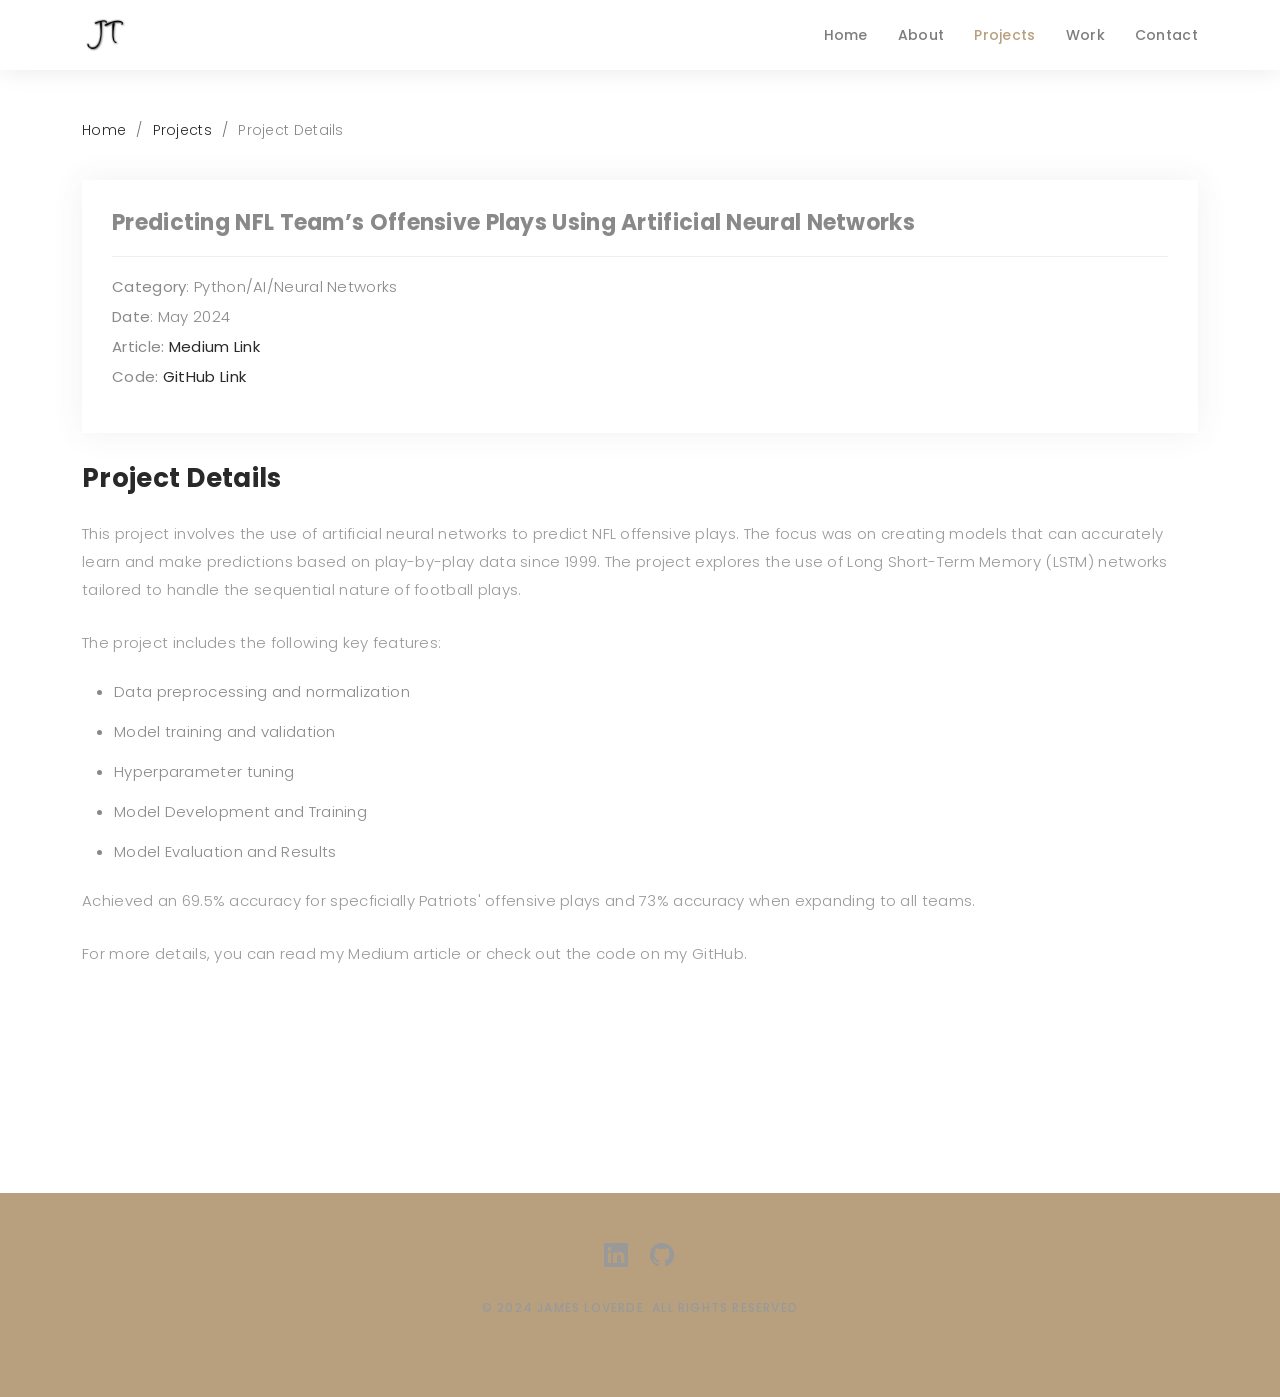
<file: portfolio-details.html>
<!DOCTYPE html>
<html lang="en">

<head>
  <meta charset="utf-8">
  <meta content="width=device-width, initial-scale=1.0" name="viewport">

  <title>James Tyler LoVerde's Portfolio</title>
  <meta content="" name="description">
  <meta content="" name="keywords">

  <!-- Favicons -->
  <link href="assets/img/Jtwhite.png" rel="icon">
  <link href="assets/img/apple-touch-icon.png" rel="apple-touch-icon">

  <!-- Google Fonts -->
  <link href="https://fonts.googleapis.com/css?family=Poppins:300,300i,400,400i,500,500i,600,600i,700,700i|Playfair+Display:400,400i,500,500i,600,600i,700,700i,900,900i" rel="stylesheet">

  <!-- Vendor CSS Files -->
  <link href="assets/vendor/bootstrap/css/bootstrap.min.css" rel="stylesheet">
  <link href="assets/vendor/bootstrap-icons/bootstrap-icons.css" rel="stylesheet">
  <link href="assets/vendor/boxicons/css/boxicons.min.css" rel="stylesheet">
  <link href="assets/vendor/glightbox/css/glightbox.min.css" rel="stylesheet">
  <link href="assets/vendor/swiper/swiper-bundle.min.css" rel="stylesheet">

  <!-- Template Main CSS File -->
  <link href="assets/css/style.css" rel="stylesheet">

  <!-- =======================================================
  * Template Name: Folio
  * Template URL: https://bootstrapmade.com/folio-bootstrap-portfolio-template/
  * Updated: Mar 17 2024 with Bootstrap v5.3.3
  * Author: BootstrapMade.com
  * License: https://bootstrapmade.com/license/
  ======================================================== -->
</head>

<body>

  <!-- ======= Header ======= -->
  <header id="header" class="fixed-top header-inner-pages">
    <div class="container d-flex align-items-center justify-content-between">

      <a href="index.html" class="logo"><img src="assets/img/JT.png" alt="" class="img-fluid"></a>
      <!-- Uncomment below if you prefer to use an text logo -->
      <!-- <h1 class="logo"><a href="index.html">Folio</a></h1> -->

      <nav id="navbar" class="navbar">
        <ul>
          <li><a class="nav-link scrollto " href="index.html#hero">Home</a></li>
          <li><a class="nav-link scrollto" href="index.html#about">About</a></li>
          <li><a class="nav-link active scrollto" href="index.html#portfolio">Projects</a></li>
          <li><a class="nav-link scrollto" href="index.html#journal">Work</a></li>
          <!-- <li class="dropdown"><a href="#"><span>Drop Down</span> <i class="bi bi-chevron-down"></i></a>
            <ul>
              <li><a href="#">Drop Down 1</a></li>
              <li class="dropdown"><a href="#"><span>Deep Drop Down</span> <i class="bi bi-chevron-right"></i></a>
                <ul>
                  <li><a href="#">Deep Drop Down 1</a></li>
                  <li><a href="#">Deep Drop Down 2</a></li>
                  <li><a href="#">Deep Drop Down 3</a></li>
                  <li><a href="#">Deep Drop Down 4</a></li>
                  <li><a href="#">Deep Drop Down 5</a></li>
                </ul>
              </li>
              <li><a href="#">Drop Down 2</a></li>
              <li><a href="#">Drop Down 3</a></li>
              <li><a href="#">Drop Down 4</a></li>
            </ul>
          </li> -->
          <li><a class="nav-link scrollto" href="index.html#contact">Contact</a></li>
        </ul>
        <i class="bi bi-list mobile-nav-toggle"></i>
      </nav><!-- .navbar -->

    </div>
  </header><!-- End Header -->

  <main id="main">
    
    <!-- ======= Breadcrumbs Section ======= -->
    <section class="breadcrumbs">
      <div class="container">

        <div class="d-flex justify-content-between align-items-center">
          <!-- <h2>Project Details</h2> -->
          <ol>
            <li><a href="index.html">Home</a></li>
            <li><a href="index.html#portfolio">Projects</a></li>
            <li>Project Details</li>
          </ol>
        </div>

      </div>
    </section><!-- Breadcrumbs Section -->

    <!-- ======= Portfolio Details Section ======= -->
    <section id="portfolio-details" class="portfolio-details">
      <div class="container">

        <div class="row gy-4">

          <div class="col-lg-12">
            <div class="portfolio-info">
              <h3>Predicting NFL Team’s Offensive Plays Using Artificial Neural Networks</h3>
              <ul>
                <li><strong>Category</strong>: Python/AI/Neural Networks</li>
                <li><strong>Date</strong>: May 2024</li>
                <li><strong>Article:<a href="https://medium.com/@jt.loverde/predicting-nfl-teams-offensive-plays-using-artificial-neural-networks-3bdc326be1e1"> Medium Link</a></strong></li>
                <li><strong>Code:<a href="https://github.com/JTL24/AI-NFL-Predictor"> GitHub Link</a></strong></li>
              </ul>
            </div>
            <div class="portfolio-description">
              <h2>Project Details</h2>
              <p>
                This project involves the use of artificial neural networks to predict NFL offensive plays. 
                The focus was on creating models that can accurately learn and make predictions based on play-by-play data since 1999.
                The project explores the use of Long Short-Term Memory (LSTM) networks tailored to handle the sequential nature of football plays.
              </p>
              <p>
                The project includes the following key features:
              </p>
              <ul>
                <li>Data preprocessing and normalization</li>
                <li>Model training and validation</li>
                <li>Hyperparameter tuning</li>
                <li>Model Development and Training</li>
                <li>Model Evaluation and Results</li>
              </ul>
              <p>
                Achieved an 69.5% accuracy for specficially Patriots' offensive plays and 73% accuracy when expanding to all teams.
              </p>
              <p>
                For more details, you can read my Medium article or check out the code on my GitHub.
              </p>
            </div>
          </div>

        </div>

      </div>
    </section><!-- End Portfolio Details Section -->

  </main><!-- End #main -->

  <!-- ======= Footer ======= -->
  <div id="footer" class="text-center">
    <div class="container">
      <div class="socials-media text-center">

        <ul class="list-unstyled">
          <!-- <li><a href="#"><i class="bi bi-facebook"></i></a></li>
          <li><a href="#"><i class="bi bi-twitter"></i></a></li>
          <li><a href="#"><i class="bi bi-instagram"></i></a></li> -->
          <li><a href="https://www.linkedin.com/in/james-loverde/"><i class="bi bi-linkedin"></i></a></li>
          <li><a href="https://github.com/JTL24"><i class="bi bi-github"></i></a></li>
        </ul>

      </div>

      <p>&copy; 2024 James LoVerde. ALL RIGHTS RESERVED</p>

    </div>
  </div><!-- End Footer -->

  <a href="#" class="back-to-top d-flex align-items-center justify-content-center"><i class="bi bi-arrow-up-short"></i></a>

  <!-- Vendor JS Files -->
  <script src="assets/vendor/bootstrap/js/bootstrap.bundle.min.js"></script>
  <script src="assets/vendor/glightbox/js/glightbox.min.js"></script>
  <script src="assets/vendor/isotope-layout/isotope.pkgd.min.js"></script>
  <script src="assets/vendor/swiper/swiper-bundle.min.js"></script>
  <script src="assets/vendor/typed.js/typed.umd.js"></script>
  <script src="assets/vendor/php-email-form/validate.js"></script>

  <!-- Template Main JS File -->
  <script src="assets/js/main.js"></script>

</body>

</html>
</file>
<file: assets/css/style.css>
/**
* Template Name: Folio
* Template URL: https://bootstrapmade.com/folio-bootstrap-portfolio-template/
* Updated: Mar 17 2024 with Bootstrap v5.3.3
* Author: BootstrapMade.com
* License: https://bootstrapmade.com/license/
*/

/*--------------------------------------------------------------
# General
--------------------------------------------------------------*/


body {
  background: #ffffff;
  color: #898989;
  font-family: "Poppins", helvetica;
  font-size: 15px;
  font-weight: 300;
  line-height: 20px;
  letter-spacing: 0.02em;
  overflow-x: hidden;
  margin: 0 auto;
  padding: 0;
  box-sizing: border-box;
}

h1,
h2,
h3,
h4,
h5,
h6 {
  margin: 0;
}

h2 {
  color: #292929;
  font-weight: 600;
}

h4 {
  color: #292929;
  font-size: 14px;
  font-weight: 600;
}

a {
  color: #292929;
  text-decoration: none !important;
  transition: all 0.5s ease-in-out 0s;
}

a:hover {
  transition: all 0.5s ease-in-out 0s;
}

p {
  margin: 25px 0;
  padding: 0;
  font-size: 15px;
  color: #999999;
  line-height: 28px;
}

::-moz-selection {
  background: #b8a07e;
  color: #fff;
}

::selection {
  background: #b8a07e;
  color: #fff;
}

.btn {
  background: #b8a07e;
  border: medium none;
  border-radius: 0;
  color: #fff;
  font-size: 12px;
  height: 50px;
  line-height: 50px;
  padding: 0 30px;
  text-transform: uppercase;
}

.btn:hover,
.btn:focus {
  color: #fff;
}

.padDiv {
  padding: 30px 20px;
}

.section-title {
  margin-bottom: 70px;
}

.section-title h2 {
  font-size: 25px;
  letter-spacing: 2px;
  text-transform: uppercase;
}

.form-control {
  background-color: transparent;
  border: 1px solid #999;
  border-radius: 0;
  color: #999999;
  font-size: 12px;
  font-weight: 500;
  height: 50px;
  letter-spacing: 0.1em;
  padding-left: 10px;
  margin: 0 0 25px 0;
  line-height: 14px;
  text-transform: uppercase;
}

.form-control:focus {
  box-shadow: none;
  outline: 0 none;
}

.paddsection {
  padding-top: 90px;
  padding-bottom: 90px;
}

.paddsections {
  padding-top: 90px;
  padding-bottom: 90px !important;
}

.hvr-shutter-in-horizontal::before {
  background: #333;
}

.hvr-shutter-in-horizontal:hover {
  background: #b8a07e;
}

.mb-30 {
  margin-bottom: 30px;
}

.main-content {
  padding-top: 140px;
}

/*--------------------------------------------------------------
# Back to top button
--------------------------------------------------------------*/
.back-to-top {
  position: fixed;
  visibility: hidden;
  opacity: 0;
  right: 15px;
  bottom: 15px;
  z-index: 996;
  background: #b8a07e;
  width: 40px;
  height: 40px;
  border-radius: 4px;
  transition: all 0.4s;
}

.back-to-top i {
  font-size: 28px;
  color: #fff;
  line-height: 0;
}

.back-to-top:hover {
  background: #c6b398;
  color: #fff;
}

.back-to-top.active {
  visibility: visible;
  opacity: 1;
}

/*--------------------------------------------------------------
# Header
--------------------------------------------------------------*/
#header {
  transition: all 0.5s;
  z-index: 997;
  padding: 15px 0;
  background-color: #fff;
  top: -100%;
  box-shadow: 0px 2px 25px rgba(0, 0, 0, 0.08);
}

#header.header-scrolled,
#header.header-inner-pages {
  top: 0;
}

#header .logo {
  font-size: 30px;
  margin: 0;
  padding: 0;
  line-height: 1;
  font-weight: 600;
  letter-spacing: 1px;
  font-family: "Playfair Display", sans-serif;
  font-style: italic;
}

#header .logo a {
  color: #898989;
}

#header .logo img {
  max-height: 40px;
}

@media (max-width: 992px) {
  #header {
    border: 0;
  }
}

/*--------------------------------------------------------------
# Navigation Menu
--------------------------------------------------------------*/
/**
* Desktop Navigation 
*/
.navbar {
  padding: 0;
}

.navbar ul {
  margin: 0;
  padding: 0;
  display: flex;
  list-style: none;
  align-items: center;
}

.navbar li {
  position: relative;
}

.navbar a,
.navbar a:focus {
  display: flex;
  align-items: center;
  justify-content: space-between;
  padding: 10px 0 10px 30px;
  font-family: "Poppins", sans-serif;
  font-size: 14px;
  font-weight: 500;
  color: #7e7d7d;
  white-space: nowrap;
  transition: 0.3s;
}

.navbar a i,
.navbar a:focus i {
  font-size: 12px;
  line-height: 0;
  margin-left: 5px;
}

.navbar a:hover,
.navbar .active,
.navbar .active:focus,
.navbar li:hover>a {
  color: #b8a07e;
}

.navbar .dropdown ul {
  display: block;
  position: absolute;
  left: 30px;
  top: calc(100% + 30px);
  margin: 0;
  padding: 10px 0;
  z-index: 99;
  opacity: 0;
  visibility: hidden;
  background: #fff;
  box-shadow: 0px 0px 30px rgba(127, 137, 161, 0.25);
  transition: 0.3s;
}

.navbar .dropdown ul li {
  min-width: 200px;
}

.navbar .dropdown ul a {
  padding: 10px 20px;
  font-weight: 400;
}

.navbar .dropdown ul a i {
  font-size: 12px;
}

.navbar .dropdown ul a:hover,
.navbar .dropdown ul .active:hover,
.navbar .dropdown ul li:hover>a {
  color: #b8a07e;
}

.navbar .dropdown:hover>ul {
  opacity: 1;
  top: 100%;
  visibility: visible;
}

.navbar .dropdown .dropdown ul {
  top: 0;
  left: calc(100% - 30px);
  visibility: hidden;
}

.navbar .dropdown .dropdown:hover>ul {
  opacity: 1;
  top: 0;
  left: 100%;
  visibility: visible;
}

@media (max-width: 1366px) {
  .navbar .dropdown .dropdown ul {
    left: -90%;
  }

  .navbar .dropdown .dropdown:hover>ul {
    left: -100%;
  }
}

/**
* Mobile Navigation 
*/
.mobile-nav-toggle {
  color: #4b4a4a;
  font-size: 28px;
  cursor: pointer;
  display: none;
  line-height: 0;
  transition: 0.5s;
}

.mobile-nav-toggle.bi-x {
  color: #fff;
}

@media (max-width: 991px) {
  .mobile-nav-toggle {
    display: block;
  }

  .navbar ul {
    display: none;
  }
}

.navbar-mobile {
  position: fixed;
  overflow: hidden;
  top: 0;
  right: 0;
  left: 0;
  bottom: 0;
  background: rgba(49, 49, 49, 0.9);
  transition: 0.3s;
}

.navbar-mobile .mobile-nav-toggle {
  position: absolute;
  top: 15px;
  right: 15px;
}

.navbar-mobile ul {
  display: block;
  position: absolute;
  top: 55px;
  right: 15px;
  bottom: 15px;
  left: 15px;
  padding: 10px 0;
  border-radius: 10px;
  background-color: #fff;
  overflow-y: auto;
  transition: 0.3s;
}

.navbar-mobile a,
.navbar-mobile a:focus {
  padding: 10px 20px;
  font-size: 15px;
  color: #4b4a4a;
}

.navbar-mobile a:hover,
.navbar-mobile .active,
.navbar-mobile li:hover>a {
  color: #b8a07e;
}

.navbar-mobile .getstarted,
.navbar-mobile .getstarted:focus {
  margin: 15px;
}

.navbar-mobile .dropdown ul {
  position: static;
  display: none;
  margin: 10px 20px;
  padding: 10px 0;
  z-index: 99;
  opacity: 1;
  visibility: visible;
  background: #fff;
  box-shadow: 0px 0px 30px rgba(127, 137, 161, 0.25);
}

.navbar-mobile .dropdown ul li {
  min-width: 200px;
}

.navbar-mobile .dropdown ul a {
  padding: 10px 20px;
}

.navbar-mobile .dropdown ul a i {
  font-size: 12px;
}

.navbar-mobile .dropdown ul a:hover,
.navbar-mobile .dropdown ul .active:hover,
.navbar-mobile .dropdown ul li:hover>a {
  color: #b8a07e;
}

.navbar-mobile .dropdown>.dropdown-active {
  display: block;
}

/*--------------------------------------------------------------
# Hero
--------------------------------------------------------------*/
#hero {
  background: url("../img/Chicago.jpg") repeat scroll center center/cover;
  height: 100vh;
  width: 100%;
}

#hero .hero-content {
  height: 100vh;
  text-align: left;
  width: 100%;
  display: flex;
  justify-content: center;
  flex-direction: column;
}

.hero-content h1 {
  font-size: 40px;
  font-weight: 700;
  margin-bottom: 10px;
  text-transform: uppercase;
  color: #fff;
}

.hero-content p {
  font-size: 13px;
  letter-spacing: 3px;
  margin-top: 0;
  margin-bottom: 30px;
  text-transform: capitalize;
  color: #fff;
  font-weight: 500;
}

.hero-content .list-social li {
  float: left;
  margin-right: 20px;
}

.hero-content .list-social li i {
  color: #fff;
  font-size: 15px;
}

/*--------------------------------------------------------------
# Breadcrumbs
--------------------------------------------------------------*/
.breadcrumbs {
  padding: 120px 0 0 0;
  background-color: white;
  min-height: 40px;
}

@media (max-width: 992px) {
  .breadcrumbs {
    padding-top: 100px;
  }
}

.breadcrumbs h2 {
  font-size: 24px;
  font-weight: 300;
  margin: 0;
}

@media (max-width: 992px) {
  .breadcrumbs h2 {
    margin: 0 0 10px 0;
  }
}

.breadcrumbs ol {
  display: flex;
  flex-wrap: wrap;
  list-style: none;
  padding: 0;
  margin: 0;
  font-size: 14px;
}

.breadcrumbs ol li+li {
  padding-left: 10px;
}

.breadcrumbs ol li+li::before {
  display: inline-block;
  padding-right: 10px;
  color: #6c757d;
  content: "/";
}

@media (max-width: 768px) {
  .breadcrumbs .d-flex {
    display: block !important;
  }

  .breadcrumbs ol {
    display: block;
  }

  .breadcrumbs ol li {
    display: inline-block;
  }
}

/*-----------------------------------------------------------------------------------*/
/*  About
/*-----------------------------------------------------------------------------------*/
#about {
  width: 100%;
  height: auto;
  background: #f7f7f7;
  padding-top: 120px;
}

#about .div-img-bg {
  padding-bottom: 30px;
  border: 20px solid #b8a07e;
}

#about .div-img-bg .about-img img {
  width: 100%;
  box-shadow: 0px 0px 85px 0px rgba(0, 0, 0, 0.14);
  margin-top: -60px;
  margin-left: 40px;
  height: 400px;
  -o-object-fit: cover;
  object-fit: cover;
}

#about .about-descr .p-heading {
  font-family: "Playfair Display", serif;
  font-size: 28px;
  text-align: left;
}

#about .about-descr .separator {
  max-width: 80%;
  margin-bottom: 100;
  text-align: left;
}
.btn i {
  margin-right: 8px;
}



/*--------------------------------------------------------------
# Services
--------------------------------------------------------------*/
#services {
  background: #f7f7f7;
  position: relative;
  padding-bottom: 80px;
}

#services .p-heading {
  font-family: "Playfair Display", serif;
  font-size: 28px;
  padding-bottom: 20px;
}

.services-block {
  display: flex;
  flex-direction: column;
  align-items: center;
  justify-content: center;
  text-align: center;
  padding: 20px;
}

.services-block span {
  margin: 10px 0;
  position: relative;
  font-size: 13px;
  color: #292929;
  letter-spacing: 0.1em;
  font-weight: 500;
  text-transform: uppercase;
  display: block;
}

.services-block .separator {
  margin: 0;
  font-size: 13px;
  line-height: 22px;
}

.services-block i {
  font-size: 44px;
  color: #b8a07e;
  line-height: 44px;
}

.services-slider .swiper-pagination {
  margin-top: 30px;
  position: relative;
}

.services-slider .swiper-pagination .swiper-pagination-bullet {
  width: 12px;
  height: 12px;
  background-color: #fff;
  opacity: 1;
  border: 1px solid #b8a07e;
}

.services-slider .swiper-pagination .swiper-pagination-bullet-active {
  background-color: #b8a07e;
}

/*--------------------------------------------------------------
# Portfolio
--------------------------------------------------------------*/
#portfolio {
  position: relative;
  padding-bottom: 50px;
}

#portfolio #portfolio-flters {
  padding: 0;
  margin: 0 auto 35px auto;
  list-style: none;
  text-align: center;
  border-radius: 50px;
  padding: 2px 15px;
}

#portfolio #portfolio-flters li {
  cursor: pointer;
  display: inline-block;
  padding: 10px 15px 8px 15px;
  font-size: 14px;
  font-weight: 600;
  line-height: 1;
  text-transform: uppercase;
  color: #999999;
  margin-bottom: 5px;
  transition: all 0.3s ease-in-out;
}

#portfolio #portfolio-flters li:hover,
#portfolio #portfolio-flters li.filter-active {
  color: #b8a07e;
}

#portfolio #portfolio-flters li:last-child {
  margin-right: 0;
}

#portfolio .portfolio-item {
  margin-bottom: 30px;
}

#portfolio .portfolio-item .portfolio-info {
  opacity: 0;
  position: absolute;
  left: 30px;
  right: 30px;
  bottom: 0;
  z-index: 3;
  transition: all ease-in-out 0.3s;
  background: rgba(255, 255, 255, 0.9);
  padding: 15px;
}

#portfolio .portfolio-item .portfolio-info h4 {
  font-size: 18px;
  color: #666;
  font-weight: 600;
  margin-bottom: 10px;
}

#portfolio .portfolio-item .portfolio-info p {
  color: #999;
  font-size: 14px;
  margin: 0;
  padding: 0;
}

#portfolio .portfolio-item .portfolio-info .preview-link,
#portfolio .portfolio-item .portfolio-info .details-link {
  position: absolute;
  right: 40px;
  font-size: 24px;
  top: calc(50% - 18px);
  color: #b8a07e;
}

#portfolio .portfolio-item .portfolio-info .preview-link:hover,
#portfolio .portfolio-item .portfolio-info .details-link:hover {
  color: #cab89f;
}

#portfolio .portfolio-item .portfolio-info .details-link {
  right: 10px;
}

#portfolio .portfolio-item:hover .portfolio-info {
  opacity: 1;
  bottom: 20px;
}

/*--------------------------------------------------------------
# Portfolio Details
--------------------------------------------------------------*/
.portfolio-details {
  padding-top: 40px;
}
.portfolio-description li {
  margin-bottom: 20px; /* Increases the space between bullet points */
}


.portfolio-details .portfolio-details-slider img {
  width: 100%;
}

.portfolio-details .portfolio-details-slider .swiper-pagination {
  margin-top: 20px;
  position: relative;
}

.portfolio-details .portfolio-details-slider .swiper-pagination .swiper-pagination-bullet {
  width: 12px;
  height: 12px;
  background-color: #fff;
  opacity: 1;
  border: 1px solid #b8a07e;
}

.portfolio-details .portfolio-details-slider .swiper-pagination .swiper-pagination-bullet-active {
  background-color: #b8a07e;
}

.portfolio-details .portfolio-info {
  padding: 30px;
  box-shadow: 0px 0 30px rgba(75, 74, 74, 0.08);
}

.portfolio-details .portfolio-info h3 {
  font-size: 22px;
  font-weight: 700;
  margin-bottom: 20px;
  padding-bottom: 20px;
  border-bottom: 1px solid #eee;
}

.portfolio-details .portfolio-info ul {
  list-style: none;
  padding: 0;
  font-size: 15px;
}

.portfolio-details .portfolio-info ul li+li {
  margin-top: 10px;
}

.portfolio-details .portfolio-description {
  padding-top: 30px;
  padding-bottom: 200px;/*this is how u change padding from footer */
}

.portfolio-details .portfolio-description h2 {
  font-size: 26px;
  font-weight: 700;
  margin-bottom: 5px;
}

.portfolio-details .portfolio-description p {
  padding: 0;
}

/*--------------------------------------------------------------
# Journal
--------------------------------------------------------------*/
#journal,
#journal-blog {
  height: auto;
  width: 100%;
  background: #f7f7f7;
  padding-bottom: 60px;
  position: relative;
}

#journal-blog {
  background: #fff;
  padding-bottom: 30px;
}

#journal .journal-block {
  display: inline-block;
  height: auto;
  width: 100%;
}

#journal .journal-block .journal-info {
  position: relative;
}

.journal-block .journal-info img {
  max-width: 100%;
}

.journal-block .journal-info .journal-txt {
  padding: 25px 0px;
  position: relative;
}

.journal-block .journal-info .journal-txt h4 a {
  display: block;
  font-size: 19px;
  line-height: 24px;
  margin: 0 0 13px 0;
  font-weight: 500;
  color: #292929;
  transition: all 0.5s ease-in-out 0s;
}

.journal-block .journal-info .journal-txt h4 a:hover {
  color: #b8a07e;
  transition: all 0.5s ease-in-out 0s;
}

.journal-block .journal-info .journal-txt p {
  margin: 0;
  font-size: 14px;
  line-height: 24px;
}

/*--------------------------------------------------------------
# Journal
--------------------------------------------------------------*/
#contact {
  height: auto;
  width: 100%;
  background: #fff;
  padding-bottom: 60px;
}

.contact-details {
  list-style: none;
  margin: 0;
  padding: 0;
}

.contact-details li {
  padding-bottom: 10px;
}

#contact input,
#contact textarea {
  width: 100%;
  margin-bottom: 5px;
}

#contact textarea {
  min-height: 160px;
}

.php-email-form .error-message {
  display: none;
  color: #fff;
  background: #ed3c0d;
  text-align: left;
  padding: 15px;
  margin-bottom: 15px;
  font-weight: 600;
}

.php-email-form .error-message br+br {
  margin-top: 25px;
}

.php-email-form .sent-message {
  display: none;
  color: #fff;
  background: #18d26e;
  text-align: center;
  padding: 15px;
  font-weight: 600;
  margin-bottom: 15px;
}

.php-email-form .loading {
  display: none;
  background: #fff;
  text-align: center;
  padding: 15px;
  margin-bottom: 15px;
}

.php-email-form .loading:before {
  content: "";
  display: inline-block;
  border-radius: 50%;
  width: 24px;
  height: 24px;
  margin: 0 10px -6px 0;
  border: 3px solid #18d26e;
  border-top-color: #eee;
  animation: animate-loading 1s linear infinite;
}

@keyframes animate-loading {
  0% {
    transform: rotate(0deg);
  }

  100% {
    transform: rotate(360deg);
  }
}

/*--------------------------------------------------------------
# Blog
--------------------------------------------------------------*/
/*  Navbar fixd page */
.subpage-nav {
  display: block !important;
}

/*-----------------------------------------------------------------------------------*/
/*  /* Single page */
/*-----------------------------------------------------------------------------------*/
#journal-blog {
  padding-top: 140px;
}

/* main content */
.main-content {
  background: #f7f7f7;
}

.main-content .container-main {
  display: inline-block;
  width: 100%;
}

.main-content .container-main .block-main {
  margin-bottom: 30px;
  overflow: hidden;
}

.container-main .block-main .content-main {
  background: #fff none repeat scroll 0 0;
  display: inline-block;
  width: 100%;
}

.journal-txt h4 a {
  display: block;
  font-size: 19px;
  line-height: 24px;
  margin: 0 0 13px 0;
  font-weight: 500;
  color: #292929;
  transition: all 0.5s ease-in-out 0s;
}

.journal-txt h4 a:hover {
  color: #b8a07e;
  transition: all 0.5s ease-in-out 0s;
}

.post-meta ul li {
  font-size: 12px;
  font-weight: normal;
  margin-left: 8px;
  margin-right: 8px;
  text-transform: capitalize;
  display: inline-block;
  float: none;
}

.content-main .post-meta a {
  color: #a2a2a2;
  margin-left: 5px;
}

/* Commonts */
.comments {
  background: #fff;
}

.entry-comments h6 {
  margin-right: 10px;
  font-size: 13px;
  letter-spacing: 0.1em;
  font-weight: 500;
}

.entry-comments-item {
  margin-top: 40px;
  padding-bottom: 40px;
  border-bottom: 1px solid #f2f2f2;
}

.entry-comments-avatar {
  position: absolute;
  display: block;
  border-radius: 50%;
  width: 60px;
  height: 60px;
}

.entry-comments-body {
  padding-left: 86px;
}

.entry-comments-author {
  margin-right: 10px;
  font-size: 13px;
  color: #292929;
  letter-spacing: 0.1em;
  font-weight: 500;
}

.rep {
  font-size: 13px;
  color: #292929;
  letter-spacing: 0.1em;
  font-weight: 500;
  text-transform: capitalize;
}

.entry-comments span a {
  font-size: 13px;
  color: #999;
}

.entry-comments-reply {
  padding-left: 10%;
}

/* Commonts form */
.cmt {
  background: #fff;
}

blockquote {
  padding: 40px;
  background-color: #f2f2f2;
  margin: 30px 0;
  border: none;
  border-left: 4px solid #b8a07e;
}

/*--------------------------------------------------------------
# Footer
--------------------------------------------------------------*/
#footer {
  background: #b8a07e;
  padding-top: 50px;
  padding-bottom: 50px;
}

#footer .socials-media {
  width: 100%;
}

#footer .socials-media ul {
  display: inline-block;
  float: none;
  margin: 0 0 20px 0;
}

#footer .socials-media ul li {
  float: left;
  margin-left: 10px;
  margin-right: 10px;
}

#footer .socials-media ul li a {
  font-size: 24px;
  color: #999;
  letter-spacing: 0.1em;
  font-weight: 500;
  background: transparent;
  text-transform: uppercase;
  transition: all 0.5s ease-in-out 0s;
}

#footer .socials-media ul li a:hover {
  color: #b8a07e;
  transition: all 0.5s ease-in-out 0s;
}

#footer p {
  font-size: 12px;
  letter-spacing: 0.1em;
  font-weight: 500;
  margin-top: 0;
  text-transform: uppercase;
}

.credits {
  font-size: 13px;
}

/** Width between 1200x to 0
 *  ~~~~~~~~~~~~~~~~~~~~~~~~~~~~~~~~~~~~
 */
/** Width between 992px to 1199px
 *  ~~~~~~~~~~~~~~~~~~~~~~~~~~~~~~~~~~~~
 */
/** Width between 768px to 991px
 *  ~~~~~~~~~~~~~~~~~~~~~~~~~~~~~~~~~~~~
 */
@media (min-width: 768px) and (max-width: 991px) {

  /* Navbar */
  nav {
    padding: 10px 15px;
  }

  .nav-menu {
    margin-top: 40px;
    display: none;
    float: none;
    width: 100%;
  }

  .nav-menu li {
    float: none;
    width: 100%;
    text-align: center;
    border-top: 1px solid #f7f7f7;
    line-height: 45px;
    margin-left: 0;
    padding-top: 10px;
    padding-bottom: 10px;
  }

  .responsive {
    float: right;
    padding-top: 15px;
    display: block;
  }

  /* About */
  .head-info .header-content .cmaster h1 {
    font-size: 32px;
  }

  #about .div-img-bg {
    padding: 0;
  }

  #about .div-img-bg .about-img img {
    margin-top: 0%;
    margin-left: calc(0% - 0px);
  }

  #about .about-descr .p-heading {
    font-size: 20px;
  }

  #about .about-descr .separator {
    max-width: 100%;
    margin-bottom: 0;
  }

  /* portfolio */
  #portfolio .portfolio-list .nav li {
    float: none;
    margin: 20px;
    display: inline-block;
  }

  /* journal */
  #journal .journal-block .journal-info {
    margin-bottom: 30px;
  }

  /* Contact */
  .contact-contact {
    margin-bottom: 30px;
  }

  /* Footer */
  #footer .socials-media ul li {
    margin-right: 0;
    margin-left: 0;
    float: none;
    display: inline-block;
  }
}

/** Width between 767px to 0
 *  ~~~~~~~~~~~~~~~~~~~~~~~~~~~~~~~~~~~~
 */
@media (max-width: 767px) {

  /* Navbar */
  nav {
    padding: 20px 15px;
  }

  .nav-menu {
    margin-top: 40px;
    display: none;
    float: none;
    width: 100%;
  }

  .nav-menu li {
    float: none;
    width: 100%;
    text-align: center;
    border-top: 1px solid #f7f7f7;
    line-height: 45px;
    margin-left: 0;
    padding-top: 10px;
    padding-bottom: 10px;
  }

  .responsive {
    float: right;
    padding-top: 15px;
    display: block;
  }

  /* About */
  .head-info .header-content h1 {
    font-size: 32px;
  }

  #about .div-img-bg {
    padding: 0;
  }

  #about .div-img-bg .about-img img {
    margin-top: 0%;
    margin-left: calc(0% - 0px);
  }

  #about .about-descr .p-heading {
    font-size: 20px;
  }

  #about .about-descr .separator {
    max-width: 100%;
    margin-bottom: 0;
  }

  /* portfolio */
  #portfolio .portfolio-list .nav li {
    float: none;
    margin: 20px;
    display: inline-block;
  }

  /* journal */
  #journal .journal-block .journal-info {
    margin-bottom: 30px;
  }

  /* Contact */
  .contact-contact {
    margin-bottom: 30px;
  }

  /* Footer */
  #footer .socials-media ul li {
    margin-right: 0;
    margin-left: 0;
    float: none;
    display: inline-block;
  }
}

/** Width between 600px to 0
 *  ~~~~~~~~~~~~~~~~~~~~~~~~~~~~~~~~~~~~
 */
@media (max-width: 600px) {

  /* Navbar */
  nav {
    padding: 20px 15px;
  }

  .nav-menu {
    margin-top: 40px;
    display: none;
    float: none;
    width: 100%;
  }

  .nav-menu li {
    float: none;
    width: 100%;
    text-align: center;
    border-top: 1px solid #f7f7f7;
    line-height: 45px;
    margin-left: 0;
    padding-top: 10px;
    padding-bottom: 10px;
  }

  .responsive {
    float: right;
    padding-top: 15px;
    display: block;
  }

  /* About */
  .head-info .header-content h1 {
    font-size: 32px;
  }

  #about .div-img-bg {
    padding: 0;
  }

  #about .div-img-bg .about-img img {
    margin-top: 0%;
    margin-left: calc(0% - 0px);
  }

  #about .about-descr .p-heading {
    font-size: 20px;
  }

  #about .about-descr .separator {
    max-width: 100%;
    margin-bottom: 0;
  }

  /* portfolio */
  #portfolio .portfolio-list .nav li {
    float: none;
    margin: 10px;
    display: inline-block;
  }

  /* journal */
  #journal .journal-block .journal-info {
    margin-bottom: 30px;
  }

  /* Contact */
  .contact-contact {
    margin-bottom: 30px;
  }

  /* Footer */
  #footer .socials-media ul li {
    margin-right: 0;
    margin-left: 0;
    float: none;
    display: inline-block;
  }
}

/** Width between 480px to 0
 *  ~~~~~~~~~~~~~~~~~~~~~~~~~~~~~~~~~~~~
 */
@media (max-width: 480px) {

  /* Navbar */
  nav {
    padding: 20px 15px;
  }

  .nav-menu {
    margin-top: 40px;
    display: none;
    float: none;
    width: 100%;
  }

  .nav-menu li {
    float: none;
    width: 100%;
    text-align: center;
    border-top: 1px solid #f7f7f7;
    line-height: 45px;
    margin-left: 0;
    padding-top: 10px;
    padding-bottom: 10px;
  }

  .responsive {
    float: right;
    padding-top: 15px;
    display: block;
  }

  /* About */
  .head-info .header-content h1 {
    font-size: 32px;
  }

  #about .div-img-bg {
    padding: 0;
  }

  #about .div-img-bg .about-img img {
    margin-top: 0%;
    margin-left: calc(0% - 0px);
  }

  #about .about-descr .p-heading {
    font-size: 20px;
  }

  #about .about-descr .separator {
    max-width: 100%;
    margin-bottom: 0;
  }

  /* portfolio */
  #portfolio .portfolio-list .nav li {
    float: none;
    margin: 20px;
  }

  /* journal */
  #journal .journal-block .journal-info {
    margin-bottom: 30px;
  }

  /* Contact */
  .contact-contact {
    margin-bottom: 30px;
  }

  /* Footer */
  #footer .socials-media ul li {
    margin-right: 0;
    margin-left: 0;
    float: none;
    display: inline-block;
  }
}

/** Width between 320px to 0
 *  ~~~~~~~~~~~~~~~~~~~~~~~~~~~~~~~~~~~~
 */
@media (max-width: 320px) {

  /* Navbar */
  nav {
    padding: 20px 15px;
  }

  .nav-menu {
    margin-top: 40px;
    display: none;
    float: none;
    width: 100%;
  }

  .nav-menu li {
    float: none;
    width: 100%;
    text-align: center;
    border-top: 1px solid #f7f7f7;
    line-height: 45px;
    margin-left: 0;
    padding-top: 10px;
    padding-bottom: 10px;
  }

  .responsive {
    float: right;
    padding-top: 15px;
    display: block;
  }

  /* About */
  .head-info .header-content h1 {
    font-size: 32px;
  }

  #about .div-img-bg {
    padding: 0;
  }

  #about .div-img-bg .about-img img {
    margin-top: 0%;
    margin-left: calc(0% - 0px);
  }

  #about .about-descr .p-heading {
    font-size: 20px;
  }

  #about .about-descr .separator {
    max-width: 100%;
    margin-bottom: 0;
  }

  /* portfolio */
  #portfolio .portfolio-list .nav li {
    float: none;
    margin: 20px;
  }

  /* journal */
  #journal .journal-block .journal-info {
    margin-bottom: 30px;
  }

  /* Contact */
  .contact-contact {
    margin-bottom: 30px;
  }

  /* Footer */
  #footer .socials-media ul li {
    margin-right: 0;
    margin-left: 0;
    float: none;
    display: inline-block;
  }

  /* Single page */
  .entry-comments-body span {
    display: inline-block;
    margin-right: 0;
  }
  
}
</file>
